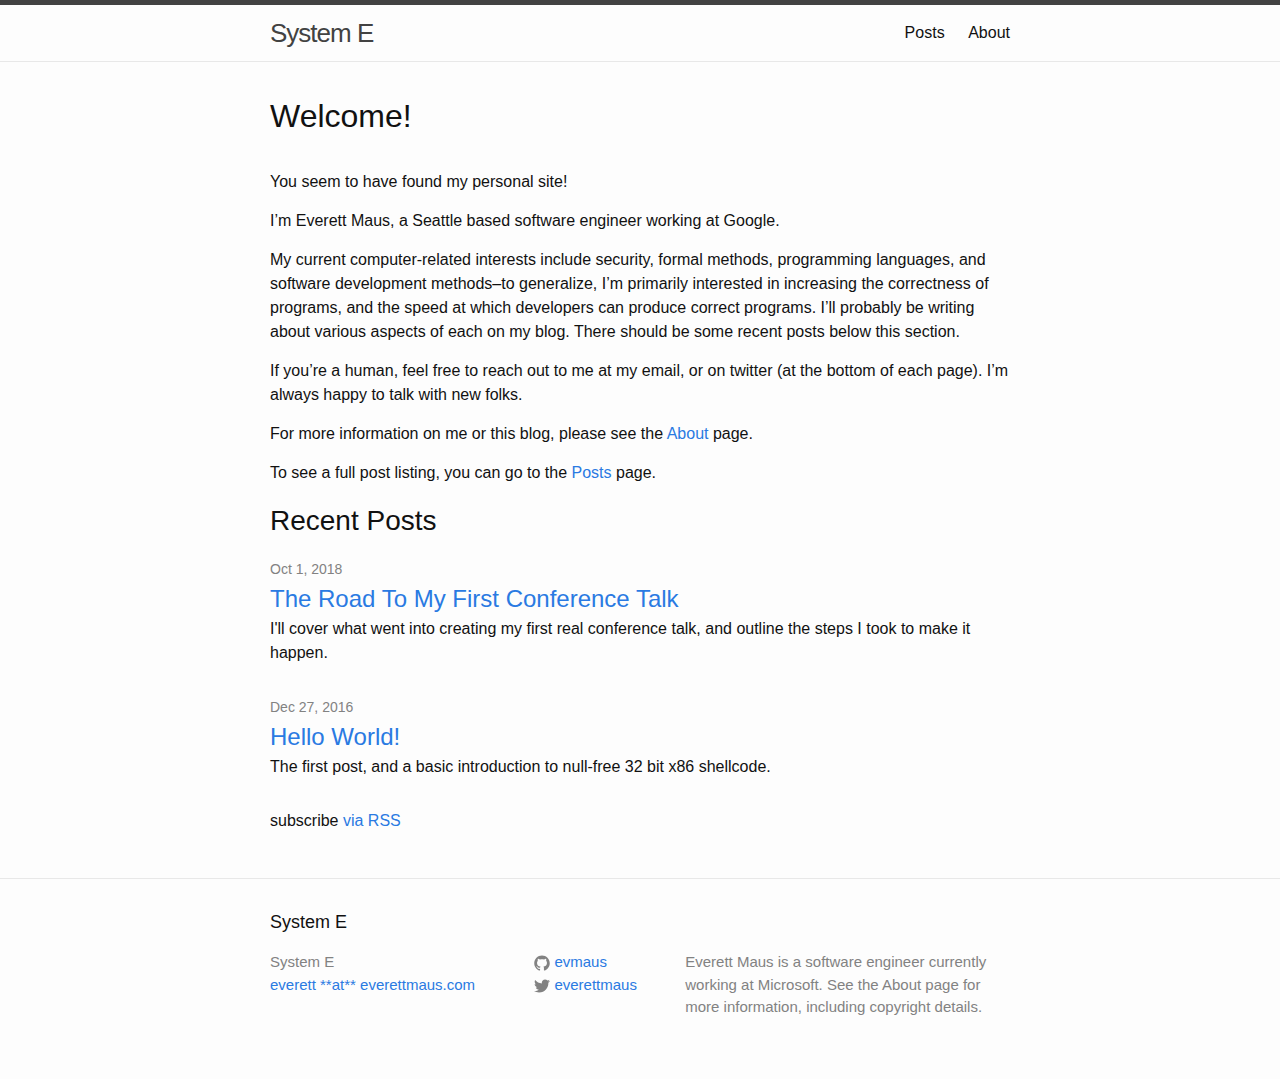
<file: index.html>
<!DOCTYPE html>
<html lang="en">

  <head>
  <meta charset="utf-8">
  <meta http-equiv="X-UA-Compatible" content="IE=edge">
  <meta name="viewport" content="width=device-width, initial-scale=1">

  <title>System E</title>
  <meta name="description" content="Everett Maus is a software engineer currently working at Microsoft. See the About page for more information, including copyright details.">

  <link rel="stylesheet" href="/assets/main.css">
  <link rel="canonical" href="/">
  <link rel="alternate" type="application/rss+xml" title="System E" href="/feed.xml">
  
  
</head>


  <body>

    <header class="site-header" role="banner">

  <div class="wrapper">

    <a class="site-title" href="/">System E</a>

    <nav class="site-nav">
      <span class="menu-icon">
        <svg viewBox="0 0 18 15" width="18px" height="15px">
          <path fill="#424242" d="M18,1.484c0,0.82-0.665,1.484-1.484,1.484H1.484C0.665,2.969,0,2.304,0,1.484l0,0C0,0.665,0.665,0,1.484,0 h15.031C17.335,0,18,0.665,18,1.484L18,1.484z"/>
          <path fill="#424242" d="M18,7.516C18,8.335,17.335,9,16.516,9H1.484C0.665,9,0,8.335,0,7.516l0,0c0-0.82,0.665-1.484,1.484-1.484 h15.031C17.335,6.031,18,6.696,18,7.516L18,7.516z"/>
          <path fill="#424242" d="M18,13.516C18,14.335,17.335,15,16.516,15H1.484C0.665,15,0,14.335,0,13.516l0,0 c0-0.82,0.665-1.484,1.484-1.484h15.031C17.335,12.031,18,12.696,18,13.516L18,13.516z"/>
        </svg>
      </span>

      <div class="trigger">
          <a class="page-link" href="/blog/">Posts</a>
          <a class="page-link" href="/about/">About</a>
      </div>
    </nav>

  </div>

</header>


    <main class="page-content" aria-label="Content">
      <div class="wrapper">
        <div class="home">

  <h1 class="post-header">Welcome!</h1>
  <p>You seem to have found my personal site!</p>

<p>I’m Everett Maus, a Seattle based software engineer working at Google.</p>

<p>My current computer-related interests include security, formal methods, programming languages, and software development methods–to generalize, I’m primarily interested in increasing the correctness of programs, and the speed at which developers can produce correct programs.  I’ll probably be writing about various aspects of each on my blog.  There should be some recent posts below this section.</p>

<p>If you’re a human, feel free to reach out to me at my email, or on twitter (at the bottom of each page).  I’m always happy to talk with new folks.</p>

<p>For more information on me or this blog, please see the <a href="/about/">About</a> page.</p>

<p>To see a full post listing, you can go to the <a href="/blog/">Posts</a> page.</p>



  <h2 class="page-heading">Recent Posts</h1>  

  <ul class="post-list">
    
      <li>
        <span class="post-meta">Oct 1, 2018</span>
        <a class="post-link" href="/blog/posts/2018/10/01/first-conference-talk-process.html">The Road To My First Conference Talk</a>
        I'll cover what went into creating my first real conference talk, and outline the steps I took to make it happen.  
      </li>
    
      <li>
        <span class="post-meta">Dec 27, 2016</span>
        <a class="post-link" href="/blog/posts/2016/12/27/hello-world.html">Hello World!</a>
        The first post, and a basic introduction to null-free 32 bit x86 shellcode.  
      </li>
    
  </ul>

  <p class="rss-subscribe">subscribe <a href="/feed.xml">via RSS</a></p>

</div>
      </div>
    </main>

    <footer class="site-footer">

  <div class="wrapper">

    <h2 class="footer-heading">System E</h2>

    <div class="footer-col-wrapper">
      <div class="footer-col footer-col-1">
        <ul class="contact-list">
          <li>
            
              System E
            
            </li>
            
            <li><a href="mailto:everett **at** everettmaus.com">everett **at** everettmaus.com</a></li>
            
        </ul>
      </div>

      <div class="footer-col footer-col-2">
        <ul class="social-media-list">
          
          <li>
            <a href="https://github.com/evmaus"><span class="icon icon--github"><svg viewBox="0 0 16 16" width="16px" height="16px"><path fill="#828282" d="M7.999,0.431c-4.285,0-7.76,3.474-7.76,7.761 c0,3.428,2.223,6.337,5.307,7.363c0.388,0.071,0.53-0.168,0.53-0.374c0-0.184-0.007-0.672-0.01-1.32 c-2.159,0.469-2.614-1.04-2.614-1.04c-0.353-0.896-0.862-1.135-0.862-1.135c-0.705-0.481,0.053-0.472,0.053-0.472 c0.779,0.055,1.189,0.8,1.189,0.8c0.692,1.186,1.816,0.843,2.258,0.645c0.071-0.502,0.271-0.843,0.493-1.037 C4.86,11.425,3.049,10.76,3.049,7.786c0-0.847,0.302-1.54,0.799-2.082C3.768,5.507,3.501,4.718,3.924,3.65 c0,0,0.652-0.209,2.134,0.796C6.677,4.273,7.34,4.187,8,4.184c0.659,0.003,1.323,0.089,1.943,0.261 c1.482-1.004,2.132-0.796,2.132-0.796c0.423,1.068,0.157,1.857,0.077,2.054c0.497,0.542,0.798,1.235,0.798,2.082 c0,2.981-1.814,3.637-3.543,3.829c0.279,0.24,0.527,0.713,0.527,1.437c0,1.037-0.01,1.874-0.01,2.129 c0,0.208,0.14,0.449,0.534,0.373c3.081-1.028,5.302-3.935,5.302-7.362C15.76,3.906,12.285,0.431,7.999,0.431z"/></svg>
</span><span class="username">evmaus</span></a>

          </li>
          

          
          <li>
            <a href="https://twitter.com/everettmaus"><span class="icon icon--twitter"><svg viewBox="0 0 16 16" width="16px" height="16px"><path fill="#828282" d="M15.969,3.058c-0.586,0.26-1.217,0.436-1.878,0.515c0.675-0.405,1.194-1.045,1.438-1.809c-0.632,0.375-1.332,0.647-2.076,0.793c-0.596-0.636-1.446-1.033-2.387-1.033c-1.806,0-3.27,1.464-3.27,3.27 c0,0.256,0.029,0.506,0.085,0.745C5.163,5.404,2.753,4.102,1.14,2.124C0.859,2.607,0.698,3.168,0.698,3.767 c0,1.134,0.577,2.135,1.455,2.722C1.616,6.472,1.112,6.325,0.671,6.08c0,0.014,0,0.027,0,0.041c0,1.584,1.127,2.906,2.623,3.206 C3.02,9.402,2.731,9.442,2.433,9.442c-0.211,0-0.416-0.021-0.615-0.059c0.416,1.299,1.624,2.245,3.055,2.271 c-1.119,0.877-2.529,1.4-4.061,1.4c-0.264,0-0.524-0.015-0.78-0.046c1.447,0.928,3.166,1.469,5.013,1.469 c6.015,0,9.304-4.983,9.304-9.304c0-0.142-0.003-0.283-0.009-0.423C14.976,4.29,15.531,3.714,15.969,3.058z"/></svg>
</span><span class="username">everettmaus</span></a>

          </li>
          
        </ul>
      </div>

      <div class="footer-col footer-col-3">
        <p>Everett Maus is a software engineer currently working at Microsoft. See the About page for more information, including copyright details.
</p>
      </div>
    </div>

  </div>

</footer>


  </body>

</html>
</file>
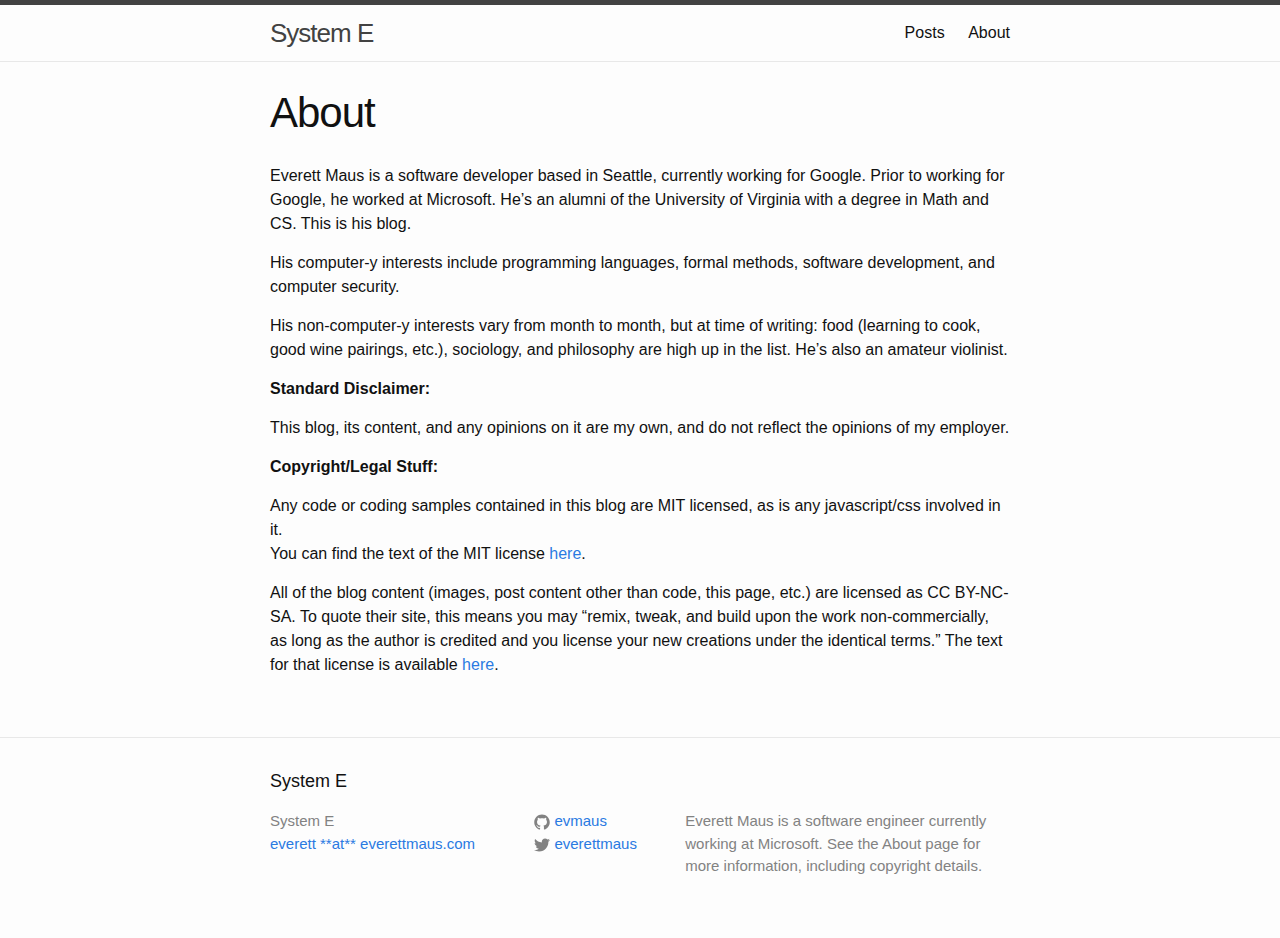
<file: about/index.html>
<!DOCTYPE html>
<html lang="en">

  <head>
  <meta charset="utf-8">
  <meta http-equiv="X-UA-Compatible" content="IE=edge">
  <meta name="viewport" content="width=device-width, initial-scale=1">

  <title>About</title>
  <meta name="description" content="Everett Maus is a software engineer currently working at Microsoft. See the About page for more information, including copyright details.">

  <link rel="stylesheet" href="/assets/main.css">
  <link rel="canonical" href="/about/">
  <link rel="alternate" type="application/rss+xml" title="System E" href="/feed.xml">
  
  
</head>


  <body>

    <header class="site-header" role="banner">

  <div class="wrapper">

    <a class="site-title" href="/">System E</a>

    <nav class="site-nav">
      <span class="menu-icon">
        <svg viewBox="0 0 18 15" width="18px" height="15px">
          <path fill="#424242" d="M18,1.484c0,0.82-0.665,1.484-1.484,1.484H1.484C0.665,2.969,0,2.304,0,1.484l0,0C0,0.665,0.665,0,1.484,0 h15.031C17.335,0,18,0.665,18,1.484L18,1.484z"/>
          <path fill="#424242" d="M18,7.516C18,8.335,17.335,9,16.516,9H1.484C0.665,9,0,8.335,0,7.516l0,0c0-0.82,0.665-1.484,1.484-1.484 h15.031C17.335,6.031,18,6.696,18,7.516L18,7.516z"/>
          <path fill="#424242" d="M18,13.516C18,14.335,17.335,15,16.516,15H1.484C0.665,15,0,14.335,0,13.516l0,0 c0-0.82,0.665-1.484,1.484-1.484h15.031C17.335,12.031,18,12.696,18,13.516L18,13.516z"/>
        </svg>
      </span>

      <div class="trigger">
          <a class="page-link" href="/blog/">Posts</a>
          <a class="page-link" href="/about/">About</a>
      </div>
    </nav>

  </div>

</header>


    <main class="page-content" aria-label="Content">
      <div class="wrapper">
        <article class="post">

  <header class="post-header">
    <h1 class="post-title">About</h1>
  </header>

  <div class="post-content">
    <p>Everett Maus is a software developer based in Seattle, currently working for Google.  Prior
to working for Google, he worked at Microsoft.  He’s an alumni of the University
of Virginia with a degree in Math and CS.  This is his blog.</p>

<p>His computer-y interests include programming languages, formal methods, software development, 
and computer security.</p>

<p>His non-computer-y interests vary from month to month, but at time of writing:  food (learning to cook, good wine pairings, etc.),
sociology, and philosophy are high up in the list.  He’s also an amateur violinist.</p>

<p><strong>Standard Disclaimer:</strong></p>

<p>This blog, its content, and any opinions on it are my own, and do not reflect the 
opinions of my employer.</p>

<p><strong>Copyright/Legal Stuff:</strong></p>

<p>Any code or coding samples contained in this blog are MIT licensed, as is any javascript/css involved in it.<br />
You can find the text of the MIT license <a href="MIT-License.txt">here</a>.</p>

<p>All of the blog content (images, post content other than code, this page, etc.) are licensed as CC BY-NC-SA.
To quote their site, this means you may “remix, tweak, and build upon the work non-commercially, as long as the 
author is credited and you license your new creations under the identical terms.”  The text for that license
is available <a href="Content-License.txt">here</a>.</p>


  </div>

</article>

      </div>
    </main>

    <footer class="site-footer">

  <div class="wrapper">

    <h2 class="footer-heading">System E</h2>

    <div class="footer-col-wrapper">
      <div class="footer-col footer-col-1">
        <ul class="contact-list">
          <li>
            
              System E
            
            </li>
            
            <li><a href="mailto:everett **at** everettmaus.com">everett **at** everettmaus.com</a></li>
            
        </ul>
      </div>

      <div class="footer-col footer-col-2">
        <ul class="social-media-list">
          
          <li>
            <a href="https://github.com/evmaus"><span class="icon icon--github"><svg viewBox="0 0 16 16" width="16px" height="16px"><path fill="#828282" d="M7.999,0.431c-4.285,0-7.76,3.474-7.76,7.761 c0,3.428,2.223,6.337,5.307,7.363c0.388,0.071,0.53-0.168,0.53-0.374c0-0.184-0.007-0.672-0.01-1.32 c-2.159,0.469-2.614-1.04-2.614-1.04c-0.353-0.896-0.862-1.135-0.862-1.135c-0.705-0.481,0.053-0.472,0.053-0.472 c0.779,0.055,1.189,0.8,1.189,0.8c0.692,1.186,1.816,0.843,2.258,0.645c0.071-0.502,0.271-0.843,0.493-1.037 C4.86,11.425,3.049,10.76,3.049,7.786c0-0.847,0.302-1.54,0.799-2.082C3.768,5.507,3.501,4.718,3.924,3.65 c0,0,0.652-0.209,2.134,0.796C6.677,4.273,7.34,4.187,8,4.184c0.659,0.003,1.323,0.089,1.943,0.261 c1.482-1.004,2.132-0.796,2.132-0.796c0.423,1.068,0.157,1.857,0.077,2.054c0.497,0.542,0.798,1.235,0.798,2.082 c0,2.981-1.814,3.637-3.543,3.829c0.279,0.24,0.527,0.713,0.527,1.437c0,1.037-0.01,1.874-0.01,2.129 c0,0.208,0.14,0.449,0.534,0.373c3.081-1.028,5.302-3.935,5.302-7.362C15.76,3.906,12.285,0.431,7.999,0.431z"/></svg>
</span><span class="username">evmaus</span></a>

          </li>
          

          
          <li>
            <a href="https://twitter.com/everettmaus"><span class="icon icon--twitter"><svg viewBox="0 0 16 16" width="16px" height="16px"><path fill="#828282" d="M15.969,3.058c-0.586,0.26-1.217,0.436-1.878,0.515c0.675-0.405,1.194-1.045,1.438-1.809c-0.632,0.375-1.332,0.647-2.076,0.793c-0.596-0.636-1.446-1.033-2.387-1.033c-1.806,0-3.27,1.464-3.27,3.27 c0,0.256,0.029,0.506,0.085,0.745C5.163,5.404,2.753,4.102,1.14,2.124C0.859,2.607,0.698,3.168,0.698,3.767 c0,1.134,0.577,2.135,1.455,2.722C1.616,6.472,1.112,6.325,0.671,6.08c0,0.014,0,0.027,0,0.041c0,1.584,1.127,2.906,2.623,3.206 C3.02,9.402,2.731,9.442,2.433,9.442c-0.211,0-0.416-0.021-0.615-0.059c0.416,1.299,1.624,2.245,3.055,2.271 c-1.119,0.877-2.529,1.4-4.061,1.4c-0.264,0-0.524-0.015-0.78-0.046c1.447,0.928,3.166,1.469,5.013,1.469 c6.015,0,9.304-4.983,9.304-9.304c0-0.142-0.003-0.283-0.009-0.423C14.976,4.29,15.531,3.714,15.969,3.058z"/></svg>
</span><span class="username">everettmaus</span></a>

          </li>
          
        </ul>
      </div>

      <div class="footer-col footer-col-3">
        <p>Everett Maus is a software engineer currently working at Microsoft. See the About page for more information, including copyright details.
</p>
      </div>
    </div>

  </div>

</footer>


  </body>

</html>
</file>
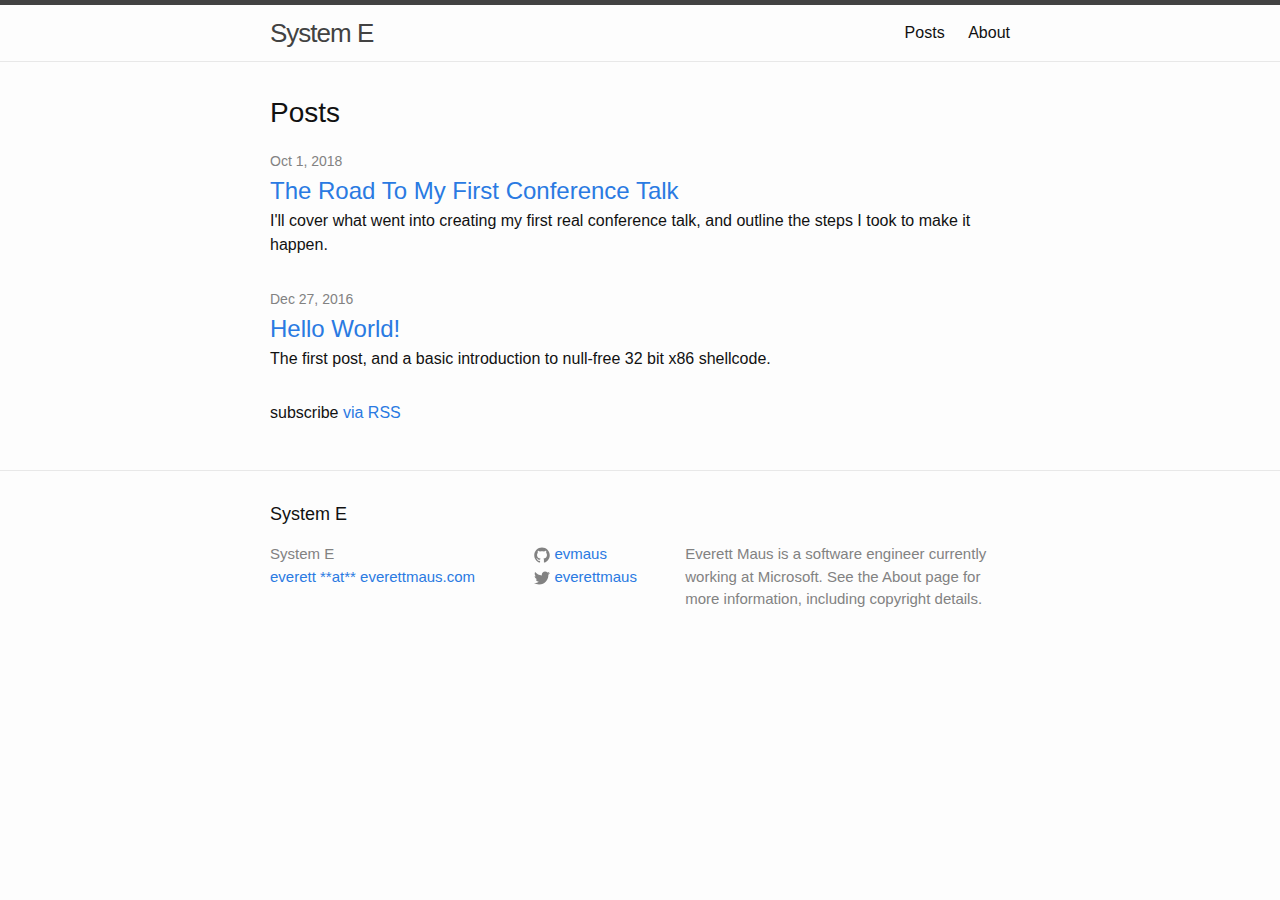
<file: blog/index.html>
<!DOCTYPE html>
<html lang="en">

  <head>
  <meta charset="utf-8">
  <meta http-equiv="X-UA-Compatible" content="IE=edge">
  <meta name="viewport" content="width=device-width, initial-scale=1">

  <title>Posts</title>
  <meta name="description" content="Everett Maus is a software engineer currently working at Microsoft. See the About page for more information, including copyright details.">

  <link rel="stylesheet" href="/assets/main.css">
  <link rel="canonical" href="/blog/">
  <link rel="alternate" type="application/rss+xml" title="System E" href="/feed.xml">
  
  
</head>


  <body>

    <header class="site-header" role="banner">

  <div class="wrapper">

    <a class="site-title" href="/">System E</a>

    <nav class="site-nav">
      <span class="menu-icon">
        <svg viewBox="0 0 18 15" width="18px" height="15px">
          <path fill="#424242" d="M18,1.484c0,0.82-0.665,1.484-1.484,1.484H1.484C0.665,2.969,0,2.304,0,1.484l0,0C0,0.665,0.665,0,1.484,0 h15.031C17.335,0,18,0.665,18,1.484L18,1.484z"/>
          <path fill="#424242" d="M18,7.516C18,8.335,17.335,9,16.516,9H1.484C0.665,9,0,8.335,0,7.516l0,0c0-0.82,0.665-1.484,1.484-1.484 h15.031C17.335,6.031,18,6.696,18,7.516L18,7.516z"/>
          <path fill="#424242" d="M18,13.516C18,14.335,17.335,15,16.516,15H1.484C0.665,15,0,14.335,0,13.516l0,0 c0-0.82,0.665-1.484,1.484-1.484h15.031C17.335,12.031,18,12.696,18,13.516L18,13.516z"/>
        </svg>
      </span>

      <div class="trigger">
          <a class="page-link" href="/blog/">Posts</a>
          <a class="page-link" href="/about/">About</a>
      </div>
    </nav>

  </div>

</header>


    <main class="page-content" aria-label="Content">
      <div class="wrapper">
        <div class="home">

  <h1 class="page-heading">Posts</h1>
  
  


  <ul class="post-list">
    
      <li>
        <span class="post-meta">Oct 1, 2018</span>
        <a class="post-link" href="/blog/posts/2018/10/01/first-conference-talk-process.html">The Road To My First Conference Talk</a>
        I'll cover what went into creating my first real conference talk, and outline the steps I took to make it happen.  
      </li>
    
      <li>
        <span class="post-meta">Dec 27, 2016</span>
        <a class="post-link" href="/blog/posts/2016/12/27/hello-world.html">Hello World!</a>
        The first post, and a basic introduction to null-free 32 bit x86 shellcode.  
      </li>
    
  </ul>

  <p class="rss-subscribe">subscribe <a href="/feed.xml">via RSS</a></p>

</div>

      </div>
    </main>

    <footer class="site-footer">

  <div class="wrapper">

    <h2 class="footer-heading">System E</h2>

    <div class="footer-col-wrapper">
      <div class="footer-col footer-col-1">
        <ul class="contact-list">
          <li>
            
              System E
            
            </li>
            
            <li><a href="mailto:everett **at** everettmaus.com">everett **at** everettmaus.com</a></li>
            
        </ul>
      </div>

      <div class="footer-col footer-col-2">
        <ul class="social-media-list">
          
          <li>
            <a href="https://github.com/evmaus"><span class="icon icon--github"><svg viewBox="0 0 16 16" width="16px" height="16px"><path fill="#828282" d="M7.999,0.431c-4.285,0-7.76,3.474-7.76,7.761 c0,3.428,2.223,6.337,5.307,7.363c0.388,0.071,0.53-0.168,0.53-0.374c0-0.184-0.007-0.672-0.01-1.32 c-2.159,0.469-2.614-1.04-2.614-1.04c-0.353-0.896-0.862-1.135-0.862-1.135c-0.705-0.481,0.053-0.472,0.053-0.472 c0.779,0.055,1.189,0.8,1.189,0.8c0.692,1.186,1.816,0.843,2.258,0.645c0.071-0.502,0.271-0.843,0.493-1.037 C4.86,11.425,3.049,10.76,3.049,7.786c0-0.847,0.302-1.54,0.799-2.082C3.768,5.507,3.501,4.718,3.924,3.65 c0,0,0.652-0.209,2.134,0.796C6.677,4.273,7.34,4.187,8,4.184c0.659,0.003,1.323,0.089,1.943,0.261 c1.482-1.004,2.132-0.796,2.132-0.796c0.423,1.068,0.157,1.857,0.077,2.054c0.497,0.542,0.798,1.235,0.798,2.082 c0,2.981-1.814,3.637-3.543,3.829c0.279,0.24,0.527,0.713,0.527,1.437c0,1.037-0.01,1.874-0.01,2.129 c0,0.208,0.14,0.449,0.534,0.373c3.081-1.028,5.302-3.935,5.302-7.362C15.76,3.906,12.285,0.431,7.999,0.431z"/></svg>
</span><span class="username">evmaus</span></a>

          </li>
          

          
          <li>
            <a href="https://twitter.com/everettmaus"><span class="icon icon--twitter"><svg viewBox="0 0 16 16" width="16px" height="16px"><path fill="#828282" d="M15.969,3.058c-0.586,0.26-1.217,0.436-1.878,0.515c0.675-0.405,1.194-1.045,1.438-1.809c-0.632,0.375-1.332,0.647-2.076,0.793c-0.596-0.636-1.446-1.033-2.387-1.033c-1.806,0-3.27,1.464-3.27,3.27 c0,0.256,0.029,0.506,0.085,0.745C5.163,5.404,2.753,4.102,1.14,2.124C0.859,2.607,0.698,3.168,0.698,3.767 c0,1.134,0.577,2.135,1.455,2.722C1.616,6.472,1.112,6.325,0.671,6.08c0,0.014,0,0.027,0,0.041c0,1.584,1.127,2.906,2.623,3.206 C3.02,9.402,2.731,9.442,2.433,9.442c-0.211,0-0.416-0.021-0.615-0.059c0.416,1.299,1.624,2.245,3.055,2.271 c-1.119,0.877-2.529,1.4-4.061,1.4c-0.264,0-0.524-0.015-0.78-0.046c1.447,0.928,3.166,1.469,5.013,1.469 c6.015,0,9.304-4.983,9.304-9.304c0-0.142-0.003-0.283-0.009-0.423C14.976,4.29,15.531,3.714,15.969,3.058z"/></svg>
</span><span class="username">everettmaus</span></a>

          </li>
          
        </ul>
      </div>

      <div class="footer-col footer-col-3">
        <p>Everett Maus is a software engineer currently working at Microsoft. See the About page for more information, including copyright details.
</p>
      </div>
    </div>

  </div>

</footer>


  </body>

</html>
</file>
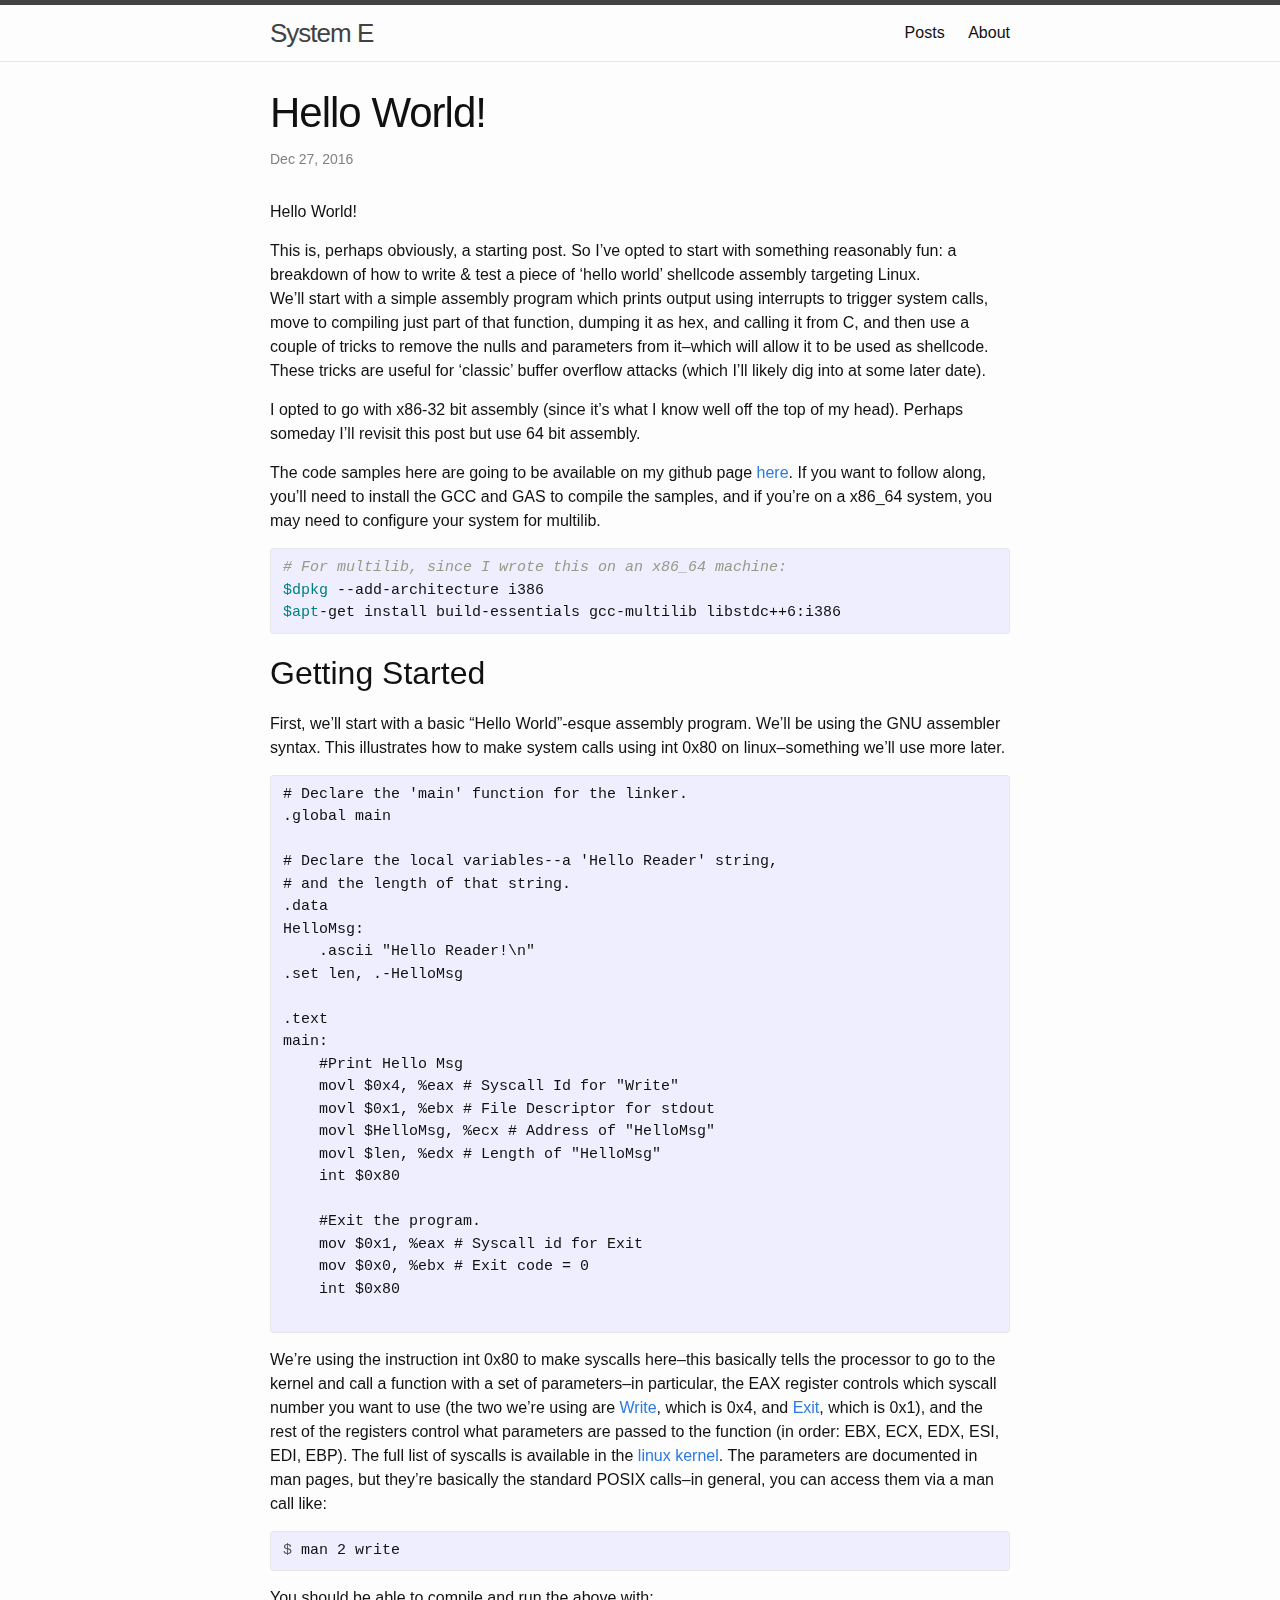
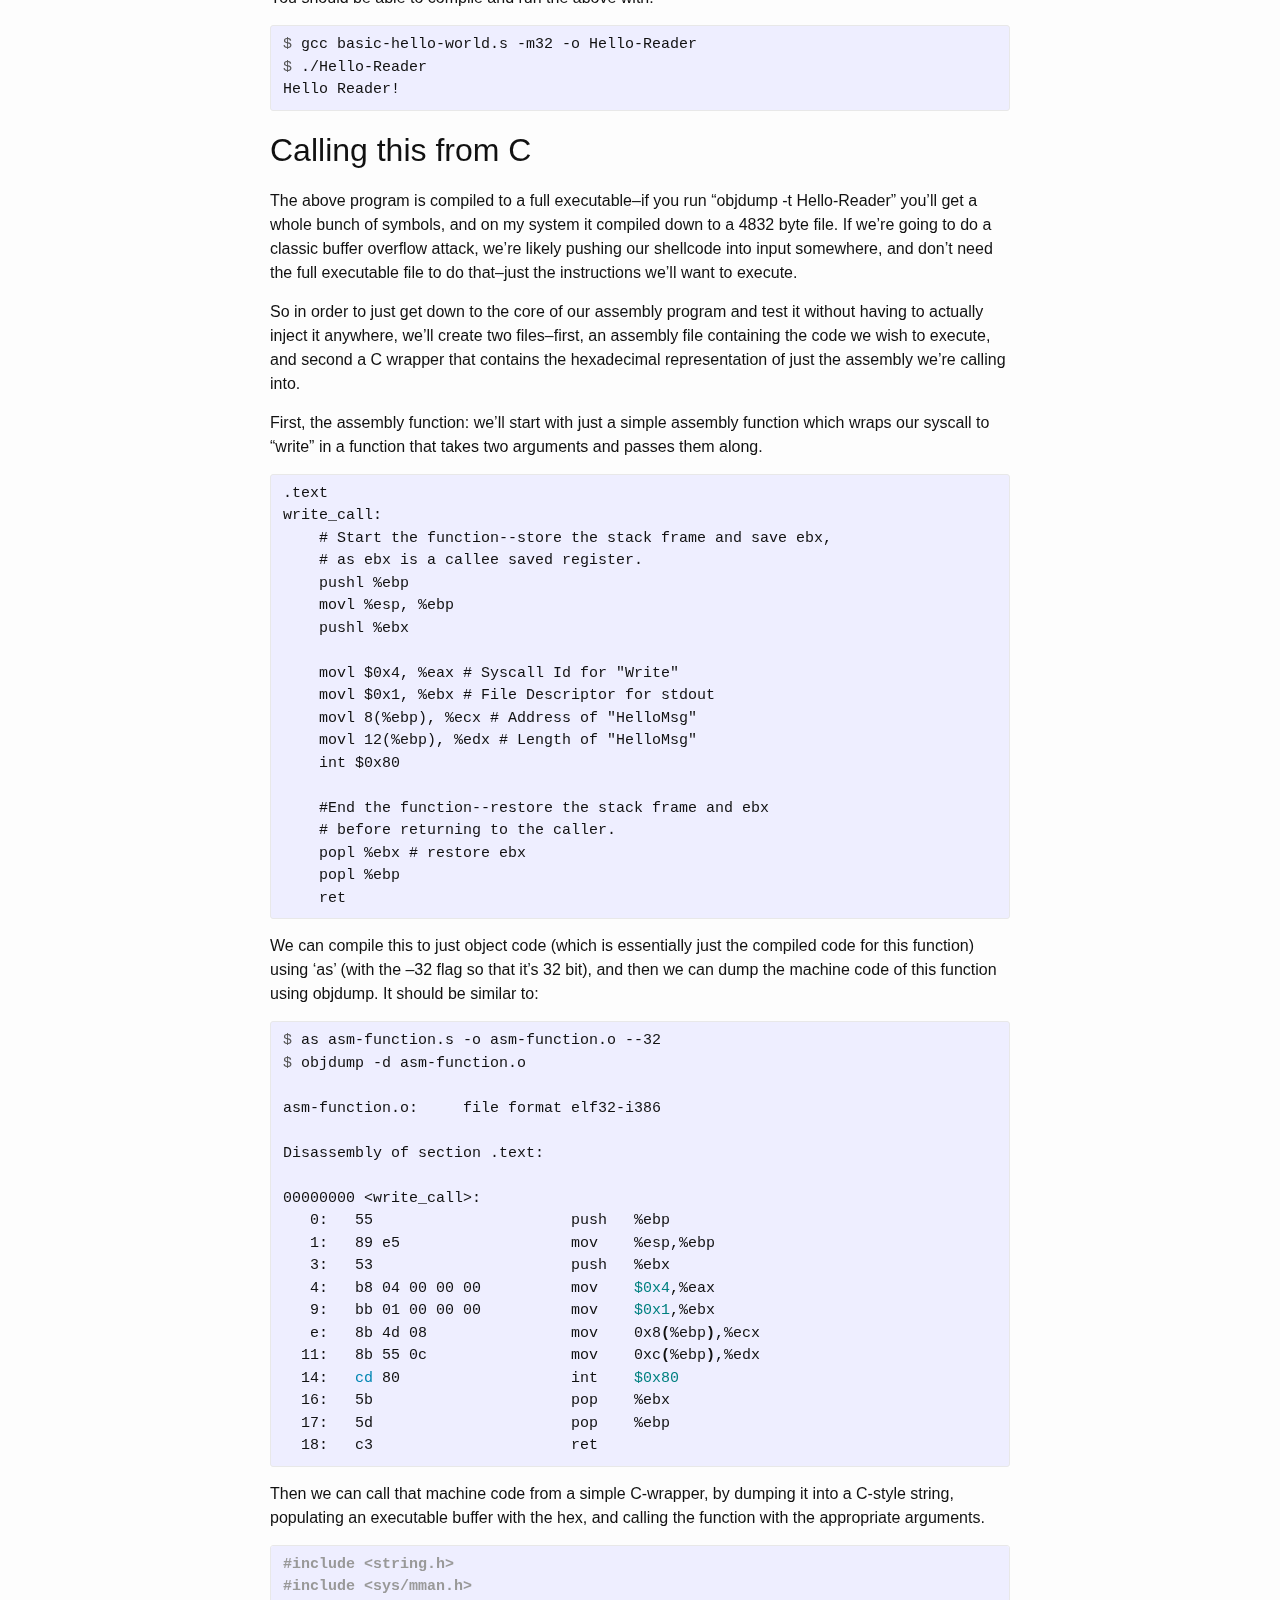
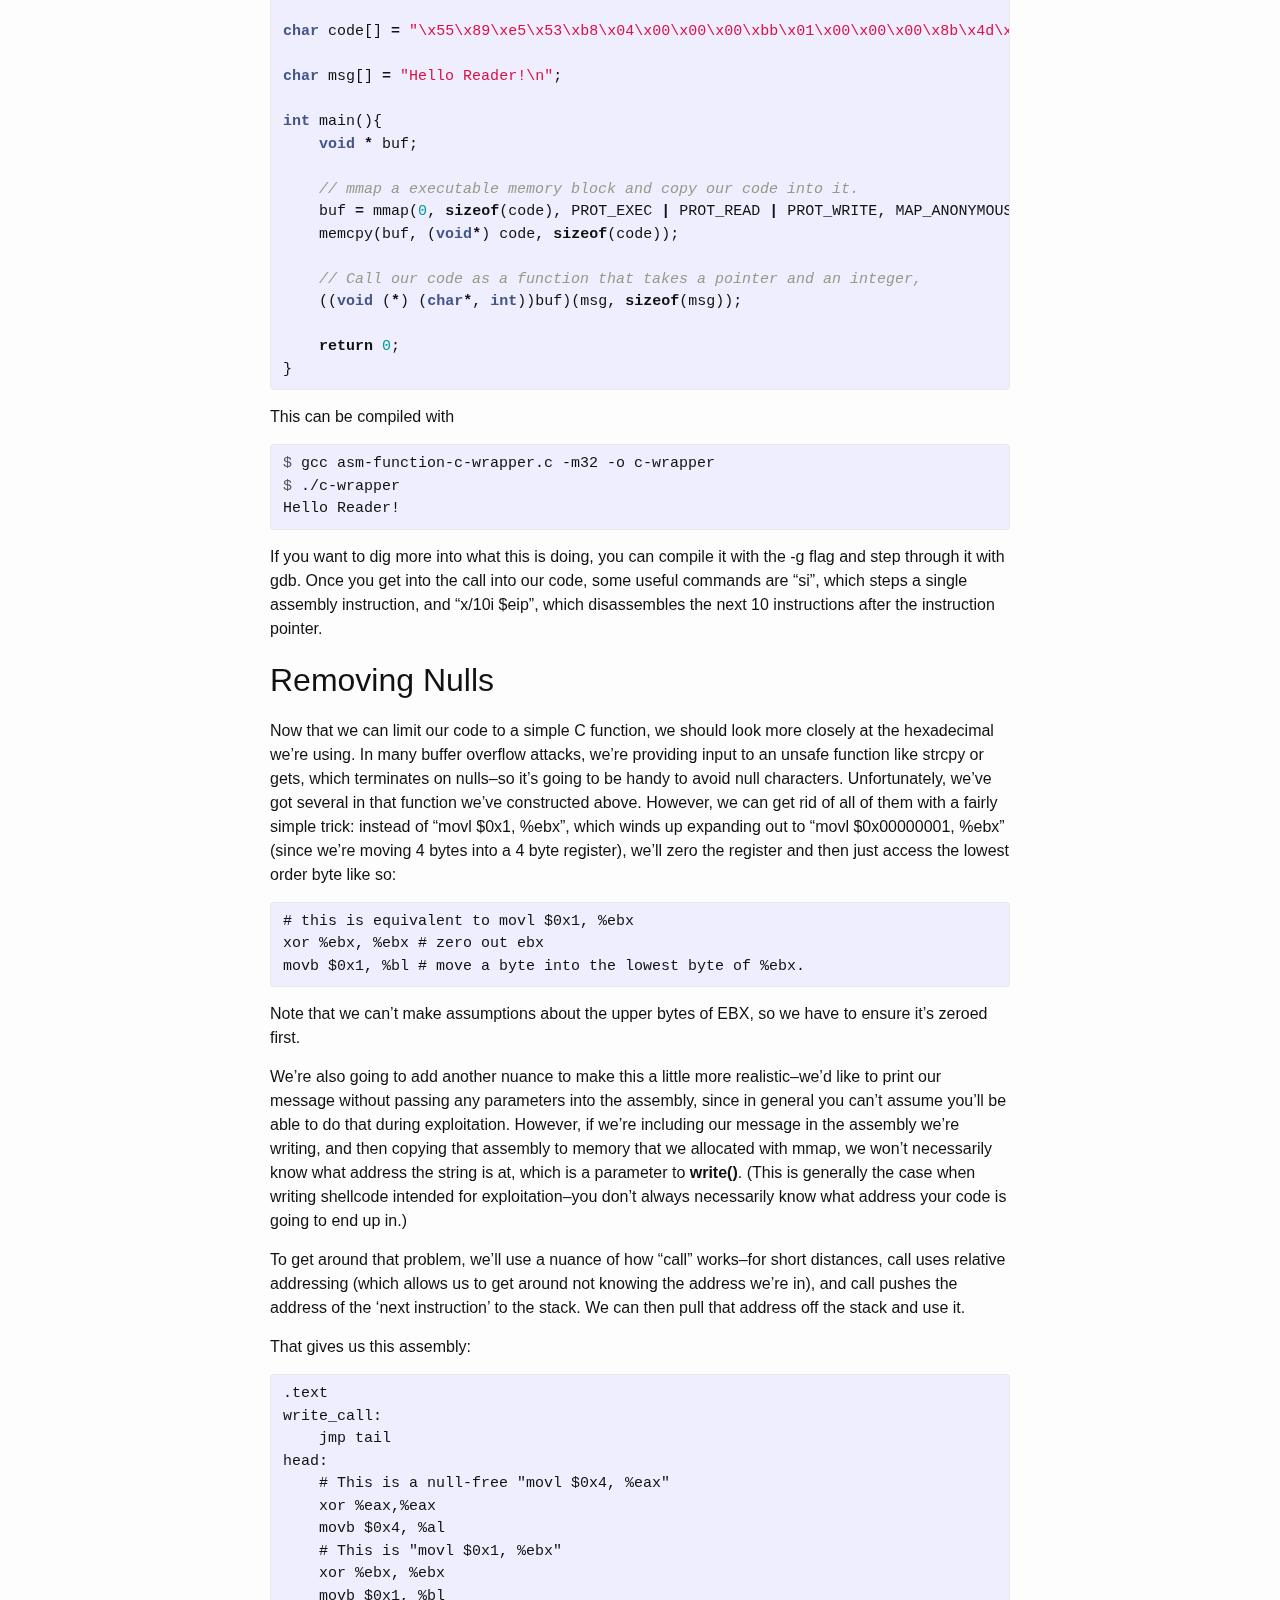
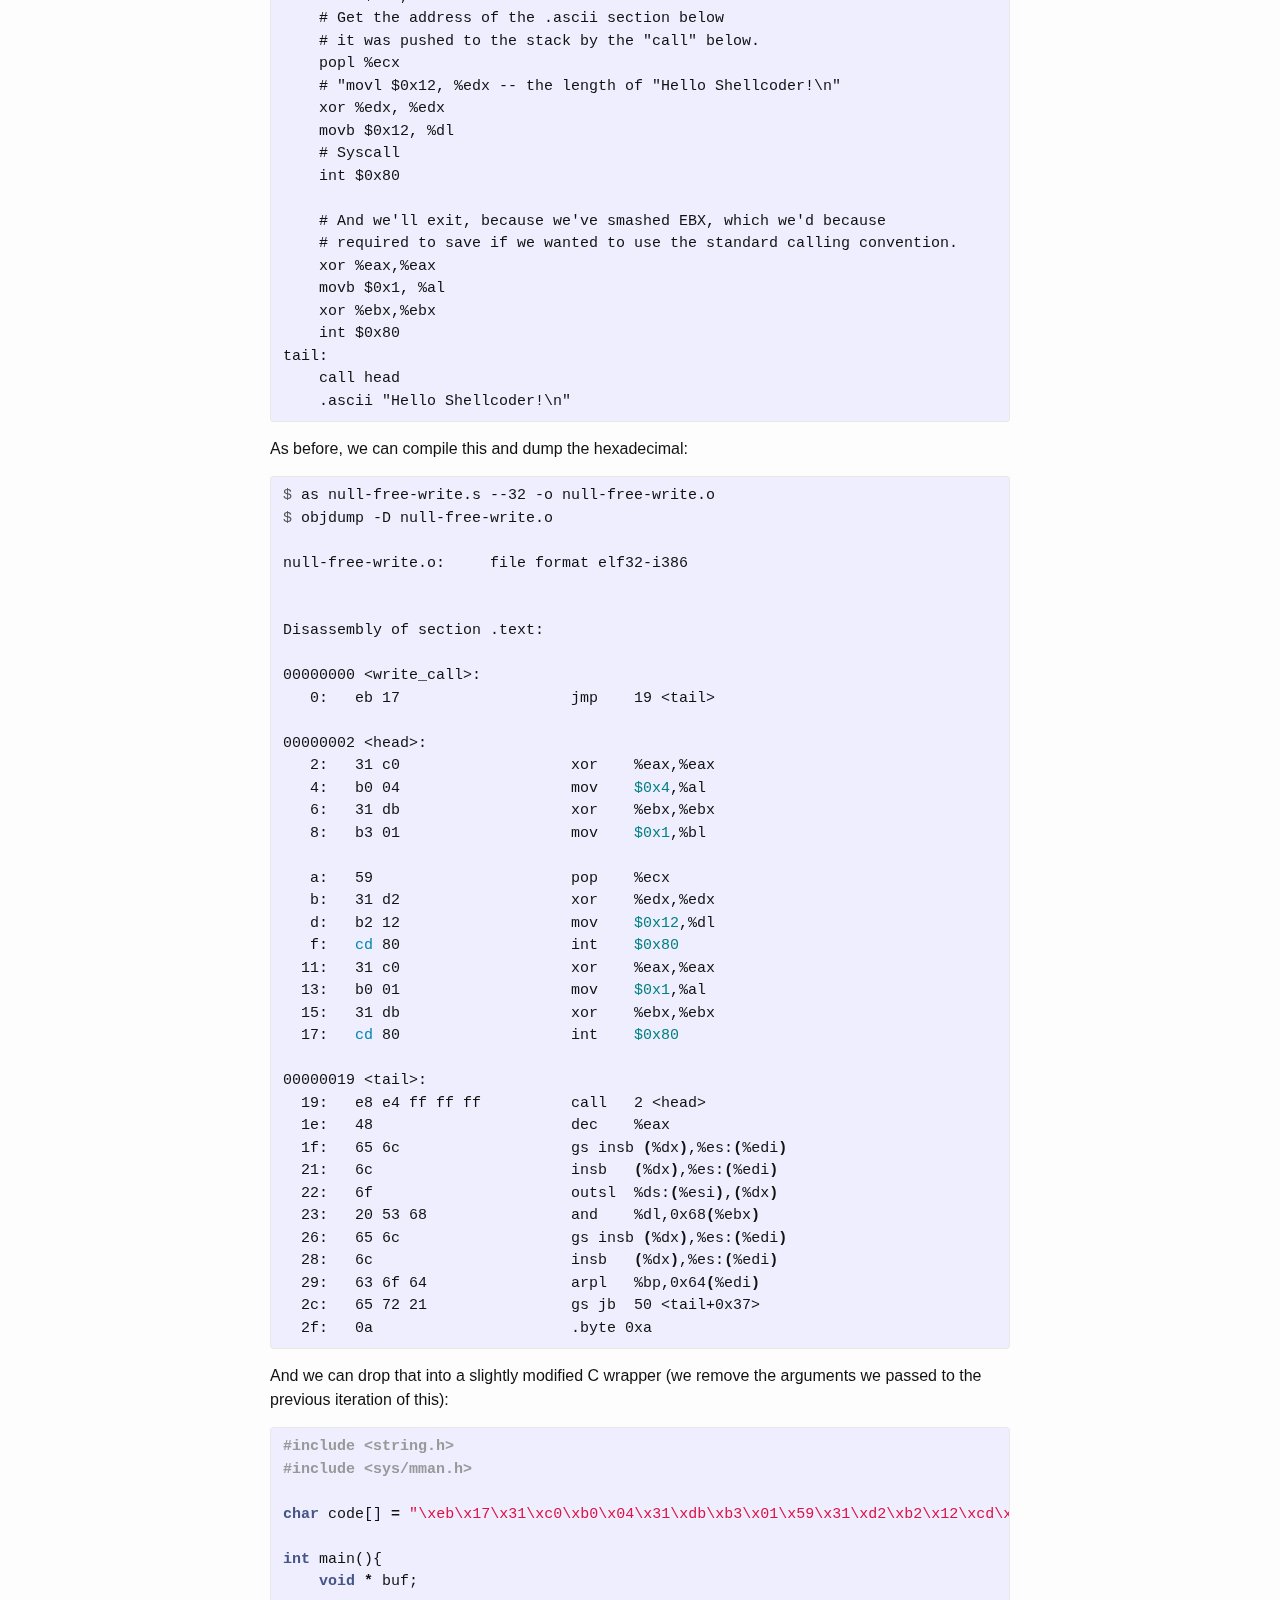
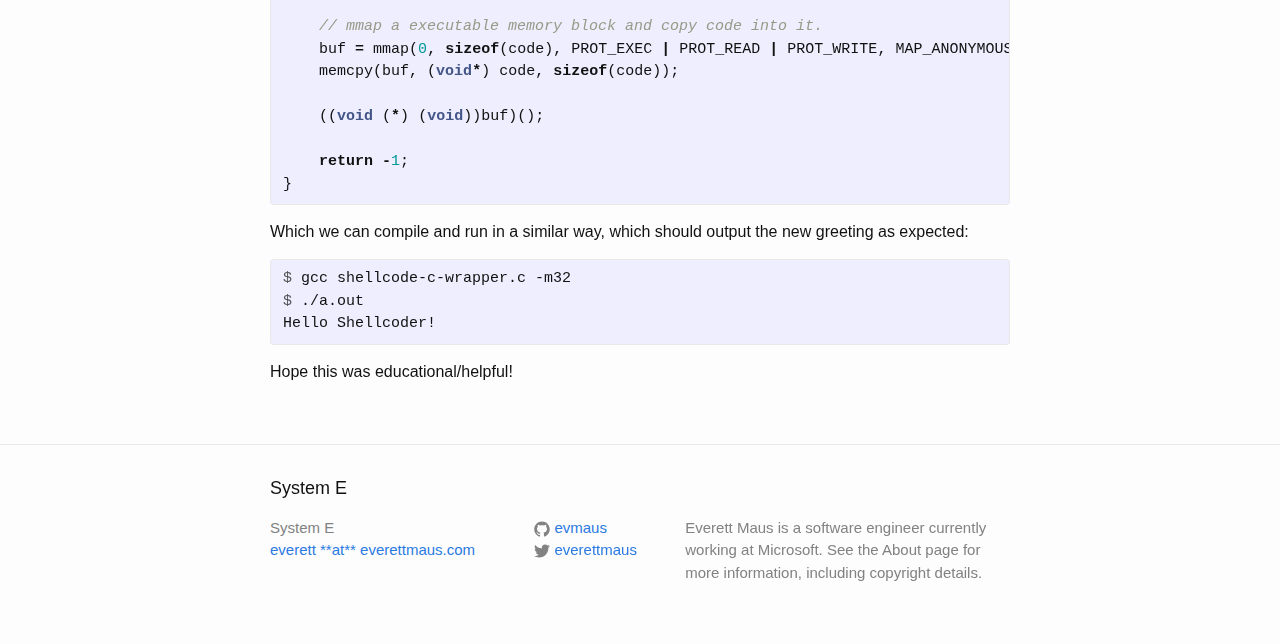
<file: blog/posts/2016/12/27/hello-world.html>
<!DOCTYPE html>
<html lang="en">

  <head>
  <meta charset="utf-8">
  <meta http-equiv="X-UA-Compatible" content="IE=edge">
  <meta name="viewport" content="width=device-width, initial-scale=1">

  <title>Hello World!</title>
  <meta name="description" content="Hello World!">

  <link rel="stylesheet" href="/assets/main.css">
  <link rel="canonical" href="/blog/posts/2016/12/27/hello-world.html">
  <link rel="alternate" type="application/rss+xml" title="System E" href="/feed.xml">
  
  
</head>


  <body>

    <header class="site-header" role="banner">

  <div class="wrapper">

    <a class="site-title" href="/">System E</a>

    <nav class="site-nav">
      <span class="menu-icon">
        <svg viewBox="0 0 18 15" width="18px" height="15px">
          <path fill="#424242" d="M18,1.484c0,0.82-0.665,1.484-1.484,1.484H1.484C0.665,2.969,0,2.304,0,1.484l0,0C0,0.665,0.665,0,1.484,0 h15.031C17.335,0,18,0.665,18,1.484L18,1.484z"/>
          <path fill="#424242" d="M18,7.516C18,8.335,17.335,9,16.516,9H1.484C0.665,9,0,8.335,0,7.516l0,0c0-0.82,0.665-1.484,1.484-1.484 h15.031C17.335,6.031,18,6.696,18,7.516L18,7.516z"/>
          <path fill="#424242" d="M18,13.516C18,14.335,17.335,15,16.516,15H1.484C0.665,15,0,14.335,0,13.516l0,0 c0-0.82,0.665-1.484,1.484-1.484h15.031C17.335,12.031,18,12.696,18,13.516L18,13.516z"/>
        </svg>
      </span>

      <div class="trigger">
          <a class="page-link" href="/blog/">Posts</a>
          <a class="page-link" href="/about/">About</a>
      </div>
    </nav>

  </div>

</header>


    <main class="page-content" aria-label="Content">
      <div class="wrapper">
        <article class="post" itemscope itemtype="http://schema.org/BlogPosting">

  <header class="post-header">
    <h1 class="post-title" itemprop="name headline">Hello World!</h1>
    <p class="post-meta"><time datetime="2016-12-27T00:00:00-08:00" itemprop="datePublished">Dec 27, 2016</time></p>
  </header>

  <div class="post-content" itemprop="articleBody">
    <p>Hello World!</p>

<p>This is, perhaps obviously, a starting post.  So I’ve opted to start with something reasonably fun:
a breakdown of how to write &amp; test a piece of ‘hello world’ shellcode assembly targeting Linux.<br />
We’ll start with a simple assembly program which prints output using interrupts to trigger system calls, 
move to compiling just part of that function, dumping it as hex, and calling it from C, and then use
a couple of tricks to remove the nulls and parameters from it–which will allow it to be used as shellcode.
These tricks are useful for ‘classic’ buffer overflow attacks (which I’ll likely dig into at some later date).</p>

<p>I opted to go with x86-32 bit assembly (since it’s what I know well off the top of my head).  Perhaps someday I’ll
revisit this post but use 64 bit assembly.</p>

<p>The code samples here are going to be available on my github page <a href="https://github.com/evmaus/evmaus.github.io-snippets">here</a>.  If you want to follow along,
you’ll need to install the GCC and GAS to compile the samples, and if you’re on a x86_64 system, you may need to configure 
your system for multilib.</p>

<figure class="highlight"><pre><code class="language-bash" data-lang="bash"><span class="c"># For multilib, since I wrote this on an x86_64 machine:</span>
<span class="nv">$dpkg</span> --add-architecture i386
<span class="nv">$apt</span>-get install build-essentials gcc-multilib libstdc++6:i386</code></pre></figure>

<h2 id="getting-started">Getting Started</h2>

<p>First, we’ll start with a basic “Hello World”-esque assembly program.  We’ll be using the GNU assembler syntax.
This illustrates how to make system calls using int 0x80 on linux–something we’ll use more later.</p>

<figure class="highlight"><pre><code class="language-assembly" data-lang="assembly"># Declare the 'main' function for the linker.
.global main

# Declare the local variables--a 'Hello Reader' string,
# and the length of that string.
.data
HelloMsg:
    .ascii "Hello Reader!\n"  
.set len, .-HelloMsg

.text
main:
    #Print Hello Msg
    movl $0x4, %eax # Syscall Id for "Write"
    movl $0x1, %ebx # File Descriptor for stdout
    movl $HelloMsg, %ecx # Address of "HelloMsg"
    movl $len, %edx # Length of "HelloMsg"
    int $0x80
    
    #Exit the program.
    mov $0x1, %eax # Syscall id for Exit
    mov $0x0, %ebx # Exit code = 0
    int $0x80
    </code></pre></figure>

<p>We’re using the instruction int 0x80 to make syscalls here–this basically tells the processor to go to the kernel
and call a function with a set of parameters–in particular, the EAX register controls which syscall number
you want to use (the two we’re using are <a href="http://man7.org/linux/man-pages/man2/write.2.html">Write</a>, which is 0x4, and <a href="http://man7.org/linux/man-pages/man2/_exit.2.html">Exit</a>, which is 0x1), and the rest of the 
registers control what parameters are passed to the function (in order:  EBX, ECX, EDX, ESI, EDI, EBP).  The
full list of syscalls is available in the <a href="https://github.com/torvalds/linux/blob/v3.13/arch/x86/syscalls/syscall_32.tbl">linux kernel</a>.  The parameters are documented in man pages,
but they’re basically the standard POSIX calls–in general, you can access them via a man call like:</p>

<figure class="highlight"><pre><code class="language-bash" data-lang="bash"><span class="gp">$ </span>man 2 write</code></pre></figure>

<p>You should be able to compile and run the above with:</p>

<figure class="highlight"><pre><code class="language-bash" data-lang="bash"><span class="gp">$ </span>gcc basic-hello-world.s -m32 -o Hello-Reader
<span class="gp">$ </span>./Hello-Reader
Hello Reader!</code></pre></figure>

<h2 id="calling-this-from-c">Calling this from C</h2>

<p>The above program is compiled to a full executable–if you run “objdump -t Hello-Reader” you’ll get a whole bunch of symbols,
and on my system it compiled down to a 4832 byte file.  If we’re going to do a classic buffer overflow attack, we’re likely 
pushing our shellcode into input somewhere, and don’t need the full executable file to do that–just the instructions we’ll
want to execute.</p>

<p>So in order to just get down to the core of our assembly program and test it without having to actually inject it anywhere,
we’ll create two files–first, an assembly file containing the code we wish to execute, and second a C wrapper that contains 
the hexadecimal representation of just the assembly we’re calling into.</p>

<p>First, the assembly function:  we’ll start with just a simple assembly function which wraps our syscall to
“write” in a function that takes two arguments and passes them along.</p>

<figure class="highlight"><pre><code class="language-assembly" data-lang="assembly">.text
write_call:
    # Start the function--store the stack frame and save ebx,
    # as ebx is a callee saved register.
    pushl %ebp
    movl %esp, %ebp
    pushl %ebx 
    
    movl $0x4, %eax # Syscall Id for "Write"
    movl $0x1, %ebx # File Descriptor for stdout
    movl 8(%ebp), %ecx # Address of "HelloMsg"
    movl 12(%ebp), %edx # Length of "HelloMsg"
    int $0x80

    #End the function--restore the stack frame and ebx
    # before returning to the caller.
    popl %ebx # restore ebx
    popl %ebp
    ret</code></pre></figure>

<p>We can compile this to just object code (which is essentially just the compiled code for this function) using ‘as’ 
(with the –32 flag so that it’s 32 bit), and then we can dump the machine code of this function using objdump.  It 
should be similar to:</p>

<figure class="highlight"><pre><code class="language-bash" data-lang="bash"><span class="gp">$ </span>as asm-function.s -o asm-function.o --32
<span class="gp">$ </span>objdump -d asm-function.o

asm-function.o:     file format elf32-i386

Disassembly of section .text:

00000000 &lt;write_call&gt;:
   0:   55                      push   %ebp
   1:   89 e5                   mov    %esp,%ebp
   3:   53                      push   %ebx
   4:   b8 04 00 00 00          mov    <span class="nv">$0x4</span>,%eax
   9:   bb 01 00 00 00          mov    <span class="nv">$0x1</span>,%ebx
   e:   8b 4d 08                mov    0x8<span class="o">(</span>%ebp<span class="o">)</span>,%ecx
  11:   8b 55 0c                mov    0xc<span class="o">(</span>%ebp<span class="o">)</span>,%edx
  14:   <span class="nb">cd </span>80                   int    <span class="nv">$0x80</span>
  16:   5b                      pop    %ebx
  17:   5d                      pop    %ebp
  18:   c3                      ret</code></pre></figure>

<p>Then we can call that machine code from a simple C-wrapper, by dumping it into a C-style string,
populating an executable buffer with the hex, and calling the function with the appropriate arguments.</p>

<figure class="highlight"><pre><code class="language-c" data-lang="c"><span class="cp">#include &lt;string.h&gt;
#include &lt;sys/mman.h&gt;
</span>
<span class="kt">char</span> <span class="n">code</span><span class="p">[]</span> <span class="o">=</span> <span class="s">"</span><span class="se">\x55\x89\xe5\x53\xb8\x04\x00\x00\x00\xbb\x01\x00\x00\x00\x8b\x4d\x08\x8b\x55\x0c\xcd\x80\x5b\x5d\xc3</span><span class="s">"</span><span class="p">;</span>

<span class="kt">char</span> <span class="n">msg</span><span class="p">[]</span> <span class="o">=</span> <span class="s">"Hello Reader!</span><span class="se">\n</span><span class="s">"</span><span class="p">;</span>

<span class="kt">int</span> <span class="n">main</span><span class="p">(){</span>
    <span class="kt">void</span> <span class="o">*</span> <span class="n">buf</span><span class="p">;</span>

    <span class="c1">// mmap a executable memory block and copy our code into it.
</span>    <span class="n">buf</span> <span class="o">=</span> <span class="n">mmap</span><span class="p">(</span><span class="mi">0</span><span class="p">,</span> <span class="k">sizeof</span><span class="p">(</span><span class="n">code</span><span class="p">),</span> <span class="n">PROT_EXEC</span> <span class="o">|</span> <span class="n">PROT_READ</span> <span class="o">|</span> <span class="n">PROT_WRITE</span><span class="p">,</span> <span class="n">MAP_ANONYMOUS</span> <span class="o">|</span> <span class="n">MAP_PRIVATE</span><span class="p">,</span> <span class="mi">0</span><span class="p">,</span> <span class="mi">0</span><span class="p">);</span>
    <span class="n">memcpy</span><span class="p">(</span><span class="n">buf</span><span class="p">,</span> <span class="p">(</span><span class="kt">void</span><span class="o">*</span><span class="p">)</span> <span class="n">code</span><span class="p">,</span> <span class="k">sizeof</span><span class="p">(</span><span class="n">code</span><span class="p">));</span>
    
    <span class="c1">// Call our code as a function that takes a pointer and an integer, 
</span>    <span class="p">((</span><span class="kt">void</span> <span class="p">(</span><span class="o">*</span><span class="p">)</span> <span class="p">(</span><span class="kt">char</span><span class="o">*</span><span class="p">,</span> <span class="kt">int</span><span class="p">))</span><span class="n">buf</span><span class="p">)(</span><span class="n">msg</span><span class="p">,</span> <span class="k">sizeof</span><span class="p">(</span><span class="n">msg</span><span class="p">));</span>

    <span class="k">return</span> <span class="mi">0</span><span class="p">;</span>
<span class="p">}</span></code></pre></figure>

<p>This can be compiled with</p>

<figure class="highlight"><pre><code class="language-bash" data-lang="bash"><span class="gp">$ </span>gcc asm-function-c-wrapper.c -m32 -o c-wrapper
<span class="gp">$ </span>./c-wrapper
Hello Reader!</code></pre></figure>

<p>If you want to dig more into what this is doing, you can compile it with the -g flag and step through it with gdb.
Once you get into the call into our code, some useful commands are “si”, which steps a single assembly instruction,
and “x/10i $eip”, which disassembles the next 10 instructions after the instruction pointer.</p>

<h2 id="removing-nulls">Removing Nulls</h2>

<p>Now that we can limit our code to a simple C function, we should look more closely at the hexadecimal we’re using.
In many buffer overflow attacks, we’re providing input to an unsafe function like strcpy or gets, which terminates
on nulls–so it’s going to be handy to avoid null characters.  Unfortunately, we’ve got several in that function we’ve
constructed above.  However, we can get rid of all of them with a fairly simple trick:  instead of “movl $0x1, %ebx”, 
which winds up expanding out to “movl $0x00000001, %ebx” (since we’re moving 4 bytes into a 4 byte register), 
we’ll zero the register and then just access the lowest order byte like so:</p>

<figure class="highlight"><pre><code class="language-assembly" data-lang="assembly"># this is equivalent to movl $0x1, %ebx
xor %ebx, %ebx # zero out ebx
movb $0x1, %bl # move a byte into the lowest byte of %ebx.</code></pre></figure>

<p>Note that we can’t make assumptions about the upper bytes of EBX, so we have to ensure it’s zeroed first.</p>

<p>We’re also going to add another nuance to make this a little more realistic–we’d like to print our message 
without passing any parameters into the assembly, since in general you can’t assume you’ll be able to do 
that during exploitation.  However, if we’re including our message in the assembly we’re writing, and 
then copying that assembly to memory that we allocated with mmap, we won’t necessarily know what address 
the string is at, which is a parameter to <strong>write()</strong>.  (This is generally the case when writing shellcode 
intended for exploitation–you don’t always necessarily know what address your code is going to end up in.)</p>

<p>To get around that problem, we’ll use a nuance of how “call” works–for short distances, call uses relative addressing (which
allows us to get around not knowing the address we’re in), and call pushes the address of the ‘next instruction’ to the stack.
We can then pull that address off the stack and use it.</p>

<p>That gives us this assembly:</p>

<figure class="highlight"><pre><code class="language-assembly" data-lang="assembly">.text
write_call:
    jmp tail
head:
    # This is a null-free "movl $0x4, %eax"
    xor %eax,%eax
    movb $0x4, %al
    # This is "movl $0x1, %ebx"
    xor %ebx, %ebx
    movb $0x1, %bl
    # Get the address of the .ascii section below
    # it was pushed to the stack by the "call" below.
    popl %ecx
    # "movl $0x12, %edx -- the length of "Hello Shellcoder!\n"
    xor %edx, %edx
    movb $0x12, %dl
    # Syscall
    int $0x80
    
    # And we'll exit, because we've smashed EBX, which we'd because
    # required to save if we wanted to use the standard calling convention.
    xor %eax,%eax
    movb $0x1, %al
    xor %ebx,%ebx
    int $0x80
tail:
    call head
    .ascii "Hello Shellcoder!\n"</code></pre></figure>

<p>As before, we can compile this and dump the hexadecimal:</p>

<figure class="highlight"><pre><code class="language-bash" data-lang="bash"><span class="gp">$ </span>as null-free-write.s --32 -o null-free-write.o
<span class="gp">$ </span>objdump -D null-free-write.o

null-free-write.o:     file format elf32-i386


Disassembly of section .text:

00000000 &lt;write_call&gt;:
   0:   eb 17                   jmp    19 &lt;tail&gt;

00000002 &lt;head&gt;:
   2:   31 c0                   xor    %eax,%eax
   4:   b0 04                   mov    <span class="nv">$0x4</span>,%al
   6:   31 db                   xor    %ebx,%ebx
   8:   b3 01                   mov    <span class="nv">$0x1</span>,%bl

   a:   59                      pop    %ecx
   b:   31 d2                   xor    %edx,%edx
   d:   b2 12                   mov    <span class="nv">$0x12</span>,%dl
   f:   <span class="nb">cd </span>80                   int    <span class="nv">$0x80</span>
  11:   31 c0                   xor    %eax,%eax
  13:   b0 01                   mov    <span class="nv">$0x1</span>,%al
  15:   31 db                   xor    %ebx,%ebx
  17:   <span class="nb">cd </span>80                   int    <span class="nv">$0x80</span>

00000019 &lt;tail&gt;:
  19:   e8 e4 ff ff ff          call   2 &lt;head&gt;
  1e:   48                      dec    %eax
  1f:   65 6c                   gs insb <span class="o">(</span>%dx<span class="o">)</span>,%es:<span class="o">(</span>%edi<span class="o">)</span>
  21:   6c                      insb   <span class="o">(</span>%dx<span class="o">)</span>,%es:<span class="o">(</span>%edi<span class="o">)</span>
  22:   6f                      outsl  %ds:<span class="o">(</span>%esi<span class="o">)</span>,<span class="o">(</span>%dx<span class="o">)</span>
  23:   20 53 68                and    %dl,0x68<span class="o">(</span>%ebx<span class="o">)</span>
  26:   65 6c                   gs insb <span class="o">(</span>%dx<span class="o">)</span>,%es:<span class="o">(</span>%edi<span class="o">)</span>
  28:   6c                      insb   <span class="o">(</span>%dx<span class="o">)</span>,%es:<span class="o">(</span>%edi<span class="o">)</span>
  29:   63 6f 64                arpl   %bp,0x64<span class="o">(</span>%edi<span class="o">)</span>
  2c:   65 72 21                gs jb  50 &lt;tail+0x37&gt;
  2f:   0a                      .byte 0xa</code></pre></figure>

<p>And we can drop that into a slightly modified C wrapper (we remove the arguments we passed to the previous iteration of this):</p>

<figure class="highlight"><pre><code class="language-c" data-lang="c"><span class="cp">#include &lt;string.h&gt;
#include &lt;sys/mman.h&gt;
</span>
<span class="kt">char</span> <span class="n">code</span><span class="p">[]</span> <span class="o">=</span> <span class="s">"</span><span class="se">\xeb\x17\x31\xc0\xb0\x04\x31\xdb\xb3\x01\x59\x31\xd2\xb2\x12\xcd\x80\x31\xc0\xb0\x01\x31\xdb\xcd\x80\xe8\xe4\xff\xff\xff\x48\x65\x6c\x6c\x6f\x20\x53\x68\x65\x6c\x6c\x63\x6f\x64\x65\x72\x21\x0a</span><span class="s">"</span><span class="p">;</span>

<span class="kt">int</span> <span class="n">main</span><span class="p">(){</span>
    <span class="kt">void</span> <span class="o">*</span> <span class="n">buf</span><span class="p">;</span>

    <span class="c1">// mmap a executable memory block and copy code into it.
</span>    <span class="n">buf</span> <span class="o">=</span> <span class="n">mmap</span><span class="p">(</span><span class="mi">0</span><span class="p">,</span> <span class="k">sizeof</span><span class="p">(</span><span class="n">code</span><span class="p">),</span> <span class="n">PROT_EXEC</span> <span class="o">|</span> <span class="n">PROT_READ</span> <span class="o">|</span> <span class="n">PROT_WRITE</span><span class="p">,</span> <span class="n">MAP_ANONYMOUS</span> <span class="o">|</span> <span class="n">MAP_PRIVATE</span><span class="p">,</span> <span class="mi">0</span><span class="p">,</span> <span class="mi">0</span><span class="p">);</span>
    <span class="n">memcpy</span><span class="p">(</span><span class="n">buf</span><span class="p">,</span> <span class="p">(</span><span class="kt">void</span><span class="o">*</span><span class="p">)</span> <span class="n">code</span><span class="p">,</span> <span class="k">sizeof</span><span class="p">(</span><span class="n">code</span><span class="p">));</span>
    
    <span class="p">((</span><span class="kt">void</span> <span class="p">(</span><span class="o">*</span><span class="p">)</span> <span class="p">(</span><span class="kt">void</span><span class="p">))</span><span class="n">buf</span><span class="p">)();</span>

    <span class="k">return</span> <span class="o">-</span><span class="mi">1</span><span class="p">;</span>
<span class="p">}</span></code></pre></figure>

<p>Which we can compile and run in a similar way, which should output the new greeting as expected:</p>

<figure class="highlight"><pre><code class="language-bash" data-lang="bash"><span class="gp">$ </span>gcc shellcode-c-wrapper.c -m32
<span class="gp">$ </span>./a.out
Hello Shellcoder!</code></pre></figure>

<p>Hope this was educational/helpful!</p>


  </div>

  
</article>

      </div>
    </main>

    <footer class="site-footer">

  <div class="wrapper">

    <h2 class="footer-heading">System E</h2>

    <div class="footer-col-wrapper">
      <div class="footer-col footer-col-1">
        <ul class="contact-list">
          <li>
            
              System E
            
            </li>
            
            <li><a href="mailto:everett **at** everettmaus.com">everett **at** everettmaus.com</a></li>
            
        </ul>
      </div>

      <div class="footer-col footer-col-2">
        <ul class="social-media-list">
          
          <li>
            <a href="https://github.com/evmaus"><span class="icon icon--github"><svg viewBox="0 0 16 16" width="16px" height="16px"><path fill="#828282" d="M7.999,0.431c-4.285,0-7.76,3.474-7.76,7.761 c0,3.428,2.223,6.337,5.307,7.363c0.388,0.071,0.53-0.168,0.53-0.374c0-0.184-0.007-0.672-0.01-1.32 c-2.159,0.469-2.614-1.04-2.614-1.04c-0.353-0.896-0.862-1.135-0.862-1.135c-0.705-0.481,0.053-0.472,0.053-0.472 c0.779,0.055,1.189,0.8,1.189,0.8c0.692,1.186,1.816,0.843,2.258,0.645c0.071-0.502,0.271-0.843,0.493-1.037 C4.86,11.425,3.049,10.76,3.049,7.786c0-0.847,0.302-1.54,0.799-2.082C3.768,5.507,3.501,4.718,3.924,3.65 c0,0,0.652-0.209,2.134,0.796C6.677,4.273,7.34,4.187,8,4.184c0.659,0.003,1.323,0.089,1.943,0.261 c1.482-1.004,2.132-0.796,2.132-0.796c0.423,1.068,0.157,1.857,0.077,2.054c0.497,0.542,0.798,1.235,0.798,2.082 c0,2.981-1.814,3.637-3.543,3.829c0.279,0.24,0.527,0.713,0.527,1.437c0,1.037-0.01,1.874-0.01,2.129 c0,0.208,0.14,0.449,0.534,0.373c3.081-1.028,5.302-3.935,5.302-7.362C15.76,3.906,12.285,0.431,7.999,0.431z"/></svg>
</span><span class="username">evmaus</span></a>

          </li>
          

          
          <li>
            <a href="https://twitter.com/everettmaus"><span class="icon icon--twitter"><svg viewBox="0 0 16 16" width="16px" height="16px"><path fill="#828282" d="M15.969,3.058c-0.586,0.26-1.217,0.436-1.878,0.515c0.675-0.405,1.194-1.045,1.438-1.809c-0.632,0.375-1.332,0.647-2.076,0.793c-0.596-0.636-1.446-1.033-2.387-1.033c-1.806,0-3.27,1.464-3.27,3.27 c0,0.256,0.029,0.506,0.085,0.745C5.163,5.404,2.753,4.102,1.14,2.124C0.859,2.607,0.698,3.168,0.698,3.767 c0,1.134,0.577,2.135,1.455,2.722C1.616,6.472,1.112,6.325,0.671,6.08c0,0.014,0,0.027,0,0.041c0,1.584,1.127,2.906,2.623,3.206 C3.02,9.402,2.731,9.442,2.433,9.442c-0.211,0-0.416-0.021-0.615-0.059c0.416,1.299,1.624,2.245,3.055,2.271 c-1.119,0.877-2.529,1.4-4.061,1.4c-0.264,0-0.524-0.015-0.78-0.046c1.447,0.928,3.166,1.469,5.013,1.469 c6.015,0,9.304-4.983,9.304-9.304c0-0.142-0.003-0.283-0.009-0.423C14.976,4.29,15.531,3.714,15.969,3.058z"/></svg>
</span><span class="username">everettmaus</span></a>

          </li>
          
        </ul>
      </div>

      <div class="footer-col footer-col-3">
        <p>Everett Maus is a software engineer currently working at Microsoft. See the About page for more information, including copyright details.
</p>
      </div>
    </div>

  </div>

</footer>


  </body>

</html>
</file>
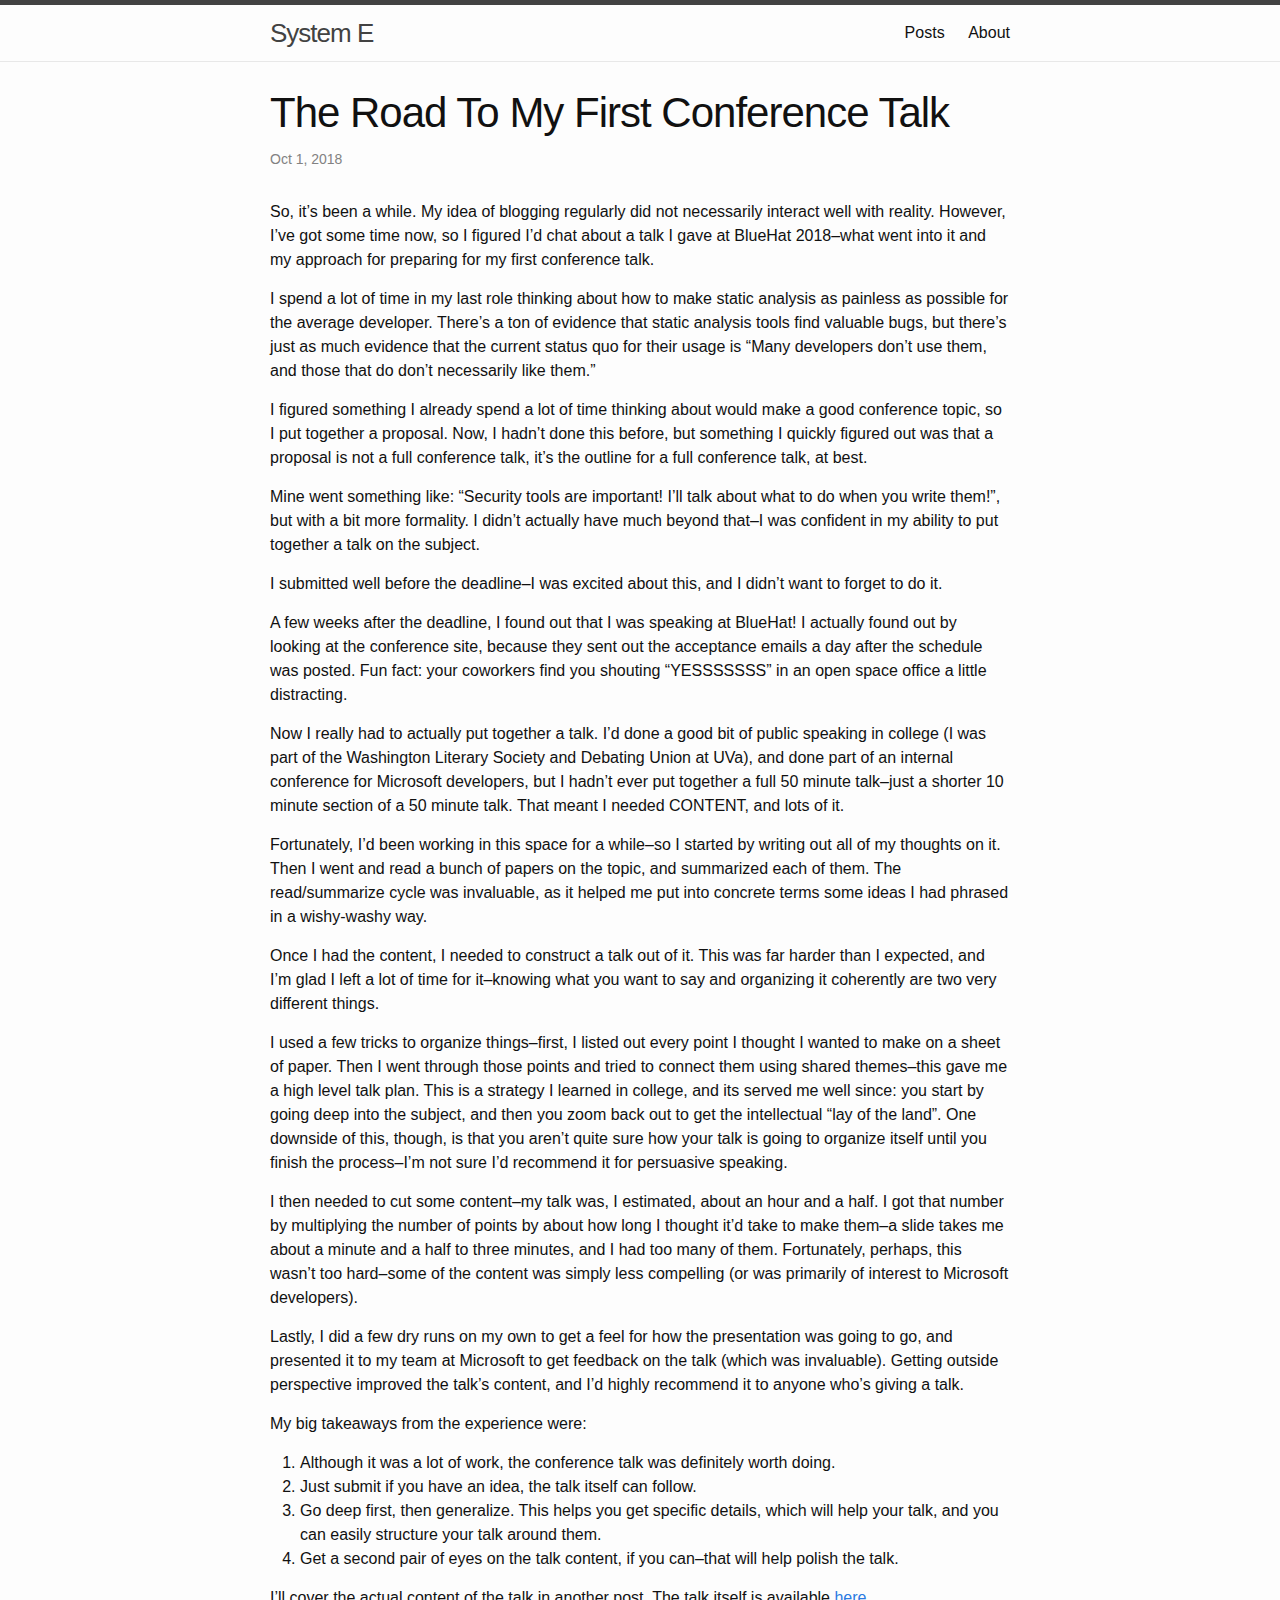
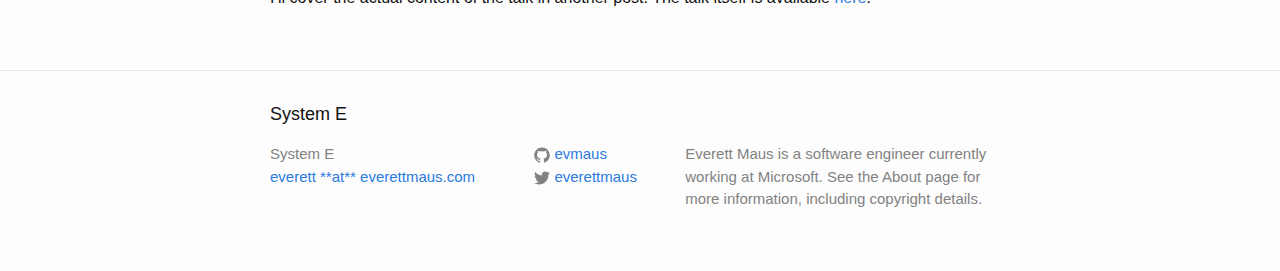
<file: blog/posts/2018/10/01/first-conference-talk-process.html>
<!DOCTYPE html>
<html lang="en">

  <head>
  <meta charset="utf-8">
  <meta http-equiv="X-UA-Compatible" content="IE=edge">
  <meta name="viewport" content="width=device-width, initial-scale=1">

  <title>The Road To My First Conference Talk</title>
  <meta name="description" content="So, it’s been a while. My idea of blogging regularly did not necessarily interact well with reality. However, I’ve got some time now, so I figured I’d chat a...">

  <link rel="stylesheet" href="/assets/main.css">
  <link rel="canonical" href="/blog/posts/2018/10/01/first-conference-talk-process.html">
  <link rel="alternate" type="application/rss+xml" title="System E" href="/feed.xml">
  
  
</head>


  <body>

    <header class="site-header" role="banner">

  <div class="wrapper">

    <a class="site-title" href="/">System E</a>

    <nav class="site-nav">
      <span class="menu-icon">
        <svg viewBox="0 0 18 15" width="18px" height="15px">
          <path fill="#424242" d="M18,1.484c0,0.82-0.665,1.484-1.484,1.484H1.484C0.665,2.969,0,2.304,0,1.484l0,0C0,0.665,0.665,0,1.484,0 h15.031C17.335,0,18,0.665,18,1.484L18,1.484z"/>
          <path fill="#424242" d="M18,7.516C18,8.335,17.335,9,16.516,9H1.484C0.665,9,0,8.335,0,7.516l0,0c0-0.82,0.665-1.484,1.484-1.484 h15.031C17.335,6.031,18,6.696,18,7.516L18,7.516z"/>
          <path fill="#424242" d="M18,13.516C18,14.335,17.335,15,16.516,15H1.484C0.665,15,0,14.335,0,13.516l0,0 c0-0.82,0.665-1.484,1.484-1.484h15.031C17.335,12.031,18,12.696,18,13.516L18,13.516z"/>
        </svg>
      </span>

      <div class="trigger">
          <a class="page-link" href="/blog/">Posts</a>
          <a class="page-link" href="/about/">About</a>
      </div>
    </nav>

  </div>

</header>


    <main class="page-content" aria-label="Content">
      <div class="wrapper">
        <article class="post" itemscope itemtype="http://schema.org/BlogPosting">

  <header class="post-header">
    <h1 class="post-title" itemprop="name headline">The Road To My First Conference Talk</h1>
    <p class="post-meta"><time datetime="2018-10-01T13:00:00-07:00" itemprop="datePublished">Oct 1, 2018</time></p>
  </header>

  <div class="post-content" itemprop="articleBody">
    <p>So, it’s been a while.  My idea of blogging regularly did not necessarily interact well with reality.  However,
I’ve got some time now, so I figured I’d chat about a talk I gave at BlueHat 2018–what went into it and my approach for preparing for my first conference talk.</p>

<p>I spend a lot of time in my last role thinking about how to make static analysis as painless as possible for the average developer.  There’s
a ton of evidence that static analysis tools find valuable bugs, but there’s just as much evidence that the current status
quo for their usage is “Many developers don’t use them, and those that do don’t necessarily like them.”</p>

<p>I figured something I already spend a lot of time thinking about would make a good conference topic, so I put together a proposal.  Now, I hadn’t
done this before, but something I quickly figured out was that a proposal is not a full conference talk, it’s the outline for a full conference talk,
at best.</p>

<p>Mine went something like:  “Security tools are important!  I’ll talk about what to do when you write them!”, but with a bit more formality.  I didn’t actually have much beyond that–I was confident in my ability to put together a talk on the subject.</p>

<p>I submitted well before the deadline–I was excited about this, and I didn’t want to forget to do it.</p>

<p>A few weeks after the deadline, I found out that I was speaking at BlueHat!  I actually found out by looking at the conference site, because they
sent out the acceptance emails a day after the schedule was posted.  Fun fact:  your coworkers find you shouting “YESSSSSSS” in an open space office a
little distracting.</p>

<p>Now I really had to actually put together a talk.  I’d done a good bit of public speaking in college (I was part of the Washington Literary Society
and Debating Union at UVa), and done part of an internal conference for Microsoft developers, but I hadn’t ever put together a full 50 minute talk–just a shorter 10 minute section of a 50 minute talk.  That meant I needed CONTENT, and lots of it.</p>

<p>Fortunately, I’d been working in this space for a while–so I started by writing out all of my thoughts on it.  Then I went and read a bunch of papers on the topic, and summarized each of them.  The read/summarize cycle was invaluable, as it helped me put into concrete terms some ideas I had phrased in a wishy-washy way.</p>

<p>Once I had the content, I needed to construct a talk out of it.  This was far harder than I expected, and I’m glad I left a lot of time for it–knowing
what you want to say and organizing it coherently are two very different things.</p>

<p>I used a few tricks to organize things–first, I listed out every point I thought I wanted to make on a sheet of paper.  Then I went through those points and tried to connect them using shared themes–this gave me a high level talk plan.  This is a strategy I learned in college, and its served me well since:  you start by going deep into the subject, and then you zoom back out to get the intellectual “lay of the land”.  One downside of this, though, is that you aren’t quite sure how your talk is going to organize itself until you finish the process–I’m not sure I’d recommend it for persuasive speaking.</p>

<p>I then needed to cut some content–my talk was, I estimated, about an hour and a half.  I got that number by multiplying the number of points by about how long I thought it’d take to make them–a slide takes me about a minute and a half to three minutes, and I had too many of them. Fortunately, perhaps, this wasn’t too hard–some of the content was simply less compelling (or was primarily of interest to Microsoft developers).</p>

<p>Lastly, I did a few dry runs on my own to get a feel for how the presentation was going to go, and presented it to my team at Microsoft to get feedback
on the talk (which was invaluable).  Getting outside perspective improved the talk’s content, and I’d highly recommend it to anyone who’s giving a talk.</p>

<p>My big takeaways from the experience were:</p>

<ol>
  <li>Although it was a lot of work, the conference talk was definitely worth doing.</li>
  <li>Just submit if you have an idea, the talk itself can follow.</li>
  <li>Go deep first, then generalize.  This helps you get specific details, which will help your talk, and you can easily structure your talk around them.</li>
  <li>Get a second pair of eyes on the talk content, if you can–that will help polish the talk.</li>
</ol>

<p>I’ll cover the actual content of the talk in another post.  The talk itself is available <a href="https://www.youtube.com/watch?v=XwHFiB2w5dw">here</a>.</p>

  </div>

  
</article>

      </div>
    </main>

    <footer class="site-footer">

  <div class="wrapper">

    <h2 class="footer-heading">System E</h2>

    <div class="footer-col-wrapper">
      <div class="footer-col footer-col-1">
        <ul class="contact-list">
          <li>
            
              System E
            
            </li>
            
            <li><a href="mailto:everett **at** everettmaus.com">everett **at** everettmaus.com</a></li>
            
        </ul>
      </div>

      <div class="footer-col footer-col-2">
        <ul class="social-media-list">
          
          <li>
            <a href="https://github.com/evmaus"><span class="icon icon--github"><svg viewBox="0 0 16 16" width="16px" height="16px"><path fill="#828282" d="M7.999,0.431c-4.285,0-7.76,3.474-7.76,7.761 c0,3.428,2.223,6.337,5.307,7.363c0.388,0.071,0.53-0.168,0.53-0.374c0-0.184-0.007-0.672-0.01-1.32 c-2.159,0.469-2.614-1.04-2.614-1.04c-0.353-0.896-0.862-1.135-0.862-1.135c-0.705-0.481,0.053-0.472,0.053-0.472 c0.779,0.055,1.189,0.8,1.189,0.8c0.692,1.186,1.816,0.843,2.258,0.645c0.071-0.502,0.271-0.843,0.493-1.037 C4.86,11.425,3.049,10.76,3.049,7.786c0-0.847,0.302-1.54,0.799-2.082C3.768,5.507,3.501,4.718,3.924,3.65 c0,0,0.652-0.209,2.134,0.796C6.677,4.273,7.34,4.187,8,4.184c0.659,0.003,1.323,0.089,1.943,0.261 c1.482-1.004,2.132-0.796,2.132-0.796c0.423,1.068,0.157,1.857,0.077,2.054c0.497,0.542,0.798,1.235,0.798,2.082 c0,2.981-1.814,3.637-3.543,3.829c0.279,0.24,0.527,0.713,0.527,1.437c0,1.037-0.01,1.874-0.01,2.129 c0,0.208,0.14,0.449,0.534,0.373c3.081-1.028,5.302-3.935,5.302-7.362C15.76,3.906,12.285,0.431,7.999,0.431z"/></svg>
</span><span class="username">evmaus</span></a>

          </li>
          

          
          <li>
            <a href="https://twitter.com/everettmaus"><span class="icon icon--twitter"><svg viewBox="0 0 16 16" width="16px" height="16px"><path fill="#828282" d="M15.969,3.058c-0.586,0.26-1.217,0.436-1.878,0.515c0.675-0.405,1.194-1.045,1.438-1.809c-0.632,0.375-1.332,0.647-2.076,0.793c-0.596-0.636-1.446-1.033-2.387-1.033c-1.806,0-3.27,1.464-3.27,3.27 c0,0.256,0.029,0.506,0.085,0.745C5.163,5.404,2.753,4.102,1.14,2.124C0.859,2.607,0.698,3.168,0.698,3.767 c0,1.134,0.577,2.135,1.455,2.722C1.616,6.472,1.112,6.325,0.671,6.08c0,0.014,0,0.027,0,0.041c0,1.584,1.127,2.906,2.623,3.206 C3.02,9.402,2.731,9.442,2.433,9.442c-0.211,0-0.416-0.021-0.615-0.059c0.416,1.299,1.624,2.245,3.055,2.271 c-1.119,0.877-2.529,1.4-4.061,1.4c-0.264,0-0.524-0.015-0.78-0.046c1.447,0.928,3.166,1.469,5.013,1.469 c6.015,0,9.304-4.983,9.304-9.304c0-0.142-0.003-0.283-0.009-0.423C14.976,4.29,15.531,3.714,15.969,3.058z"/></svg>
</span><span class="username">everettmaus</span></a>

          </li>
          
        </ul>
      </div>

      <div class="footer-col footer-col-3">
        <p>Everett Maus is a software engineer currently working at Microsoft. See the About page for more information, including copyright details.
</p>
      </div>
    </div>

  </div>

</footer>


  </body>

</html>
</file>
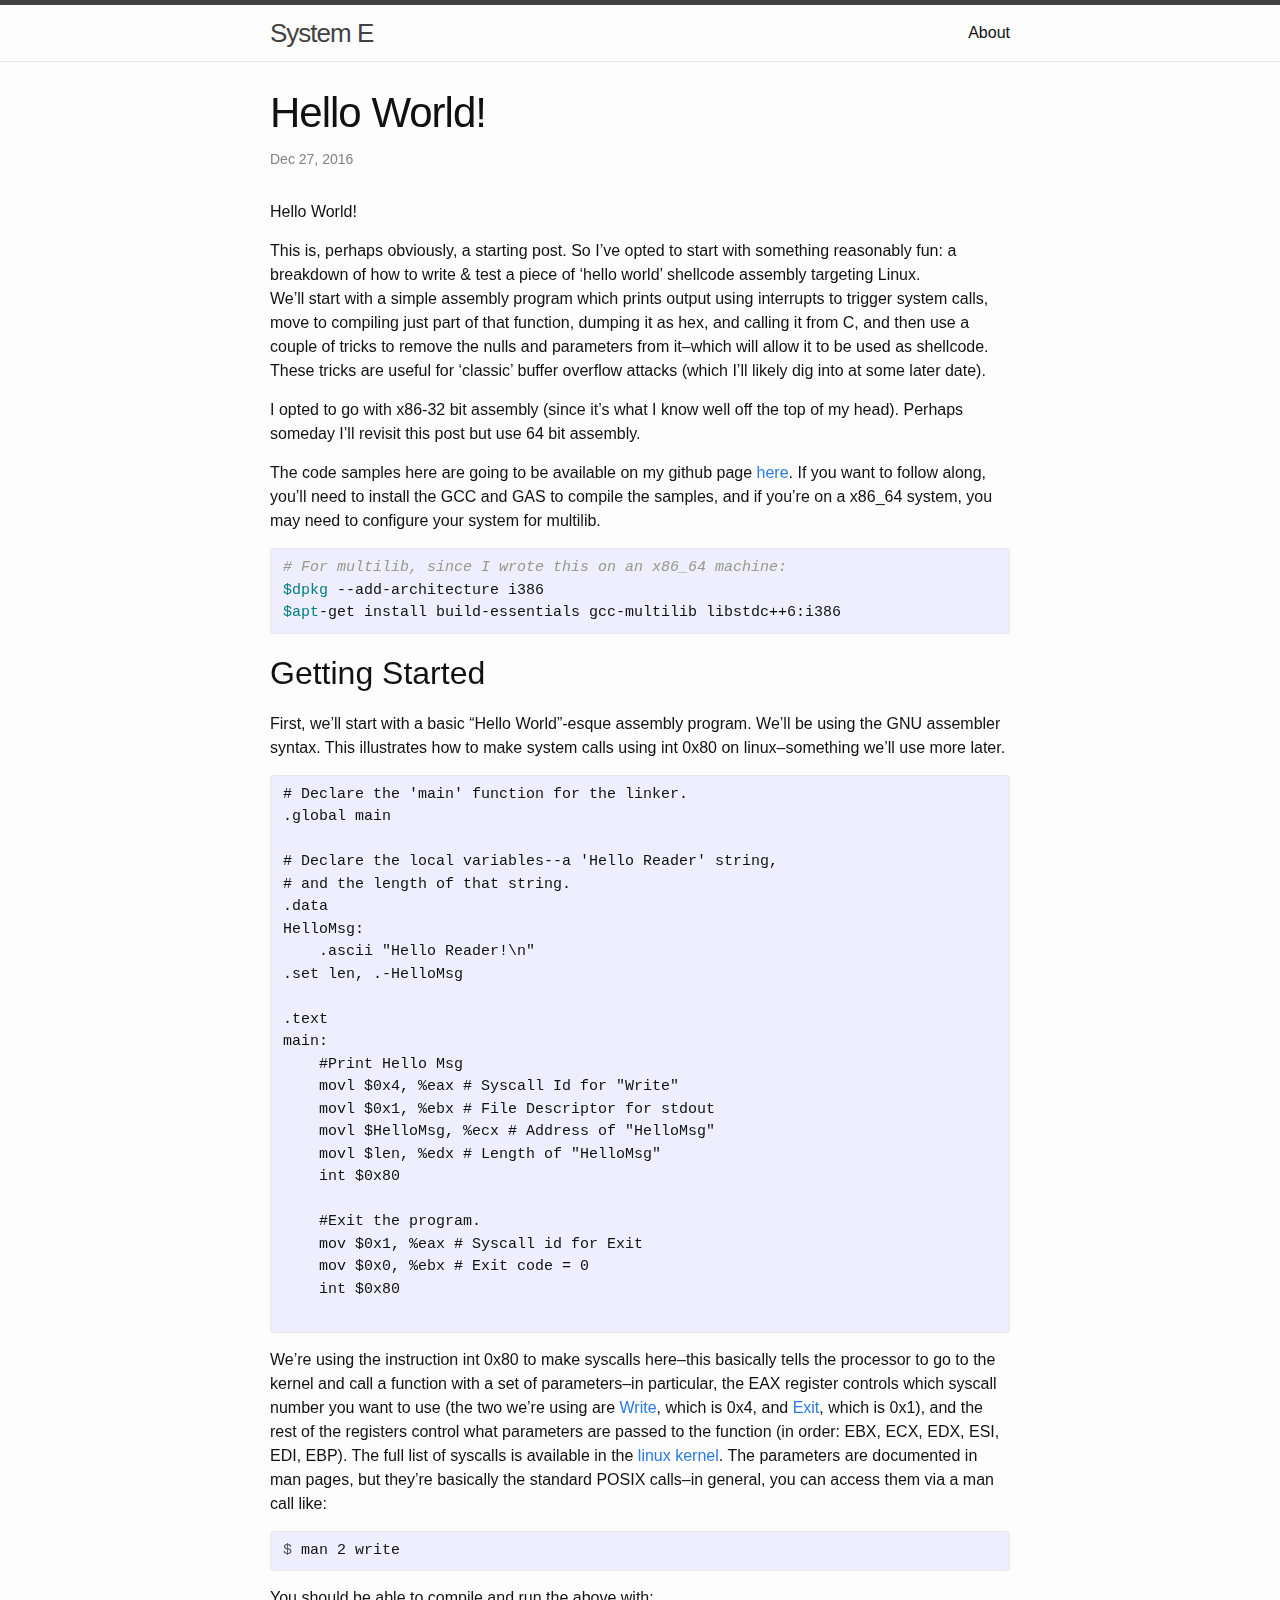
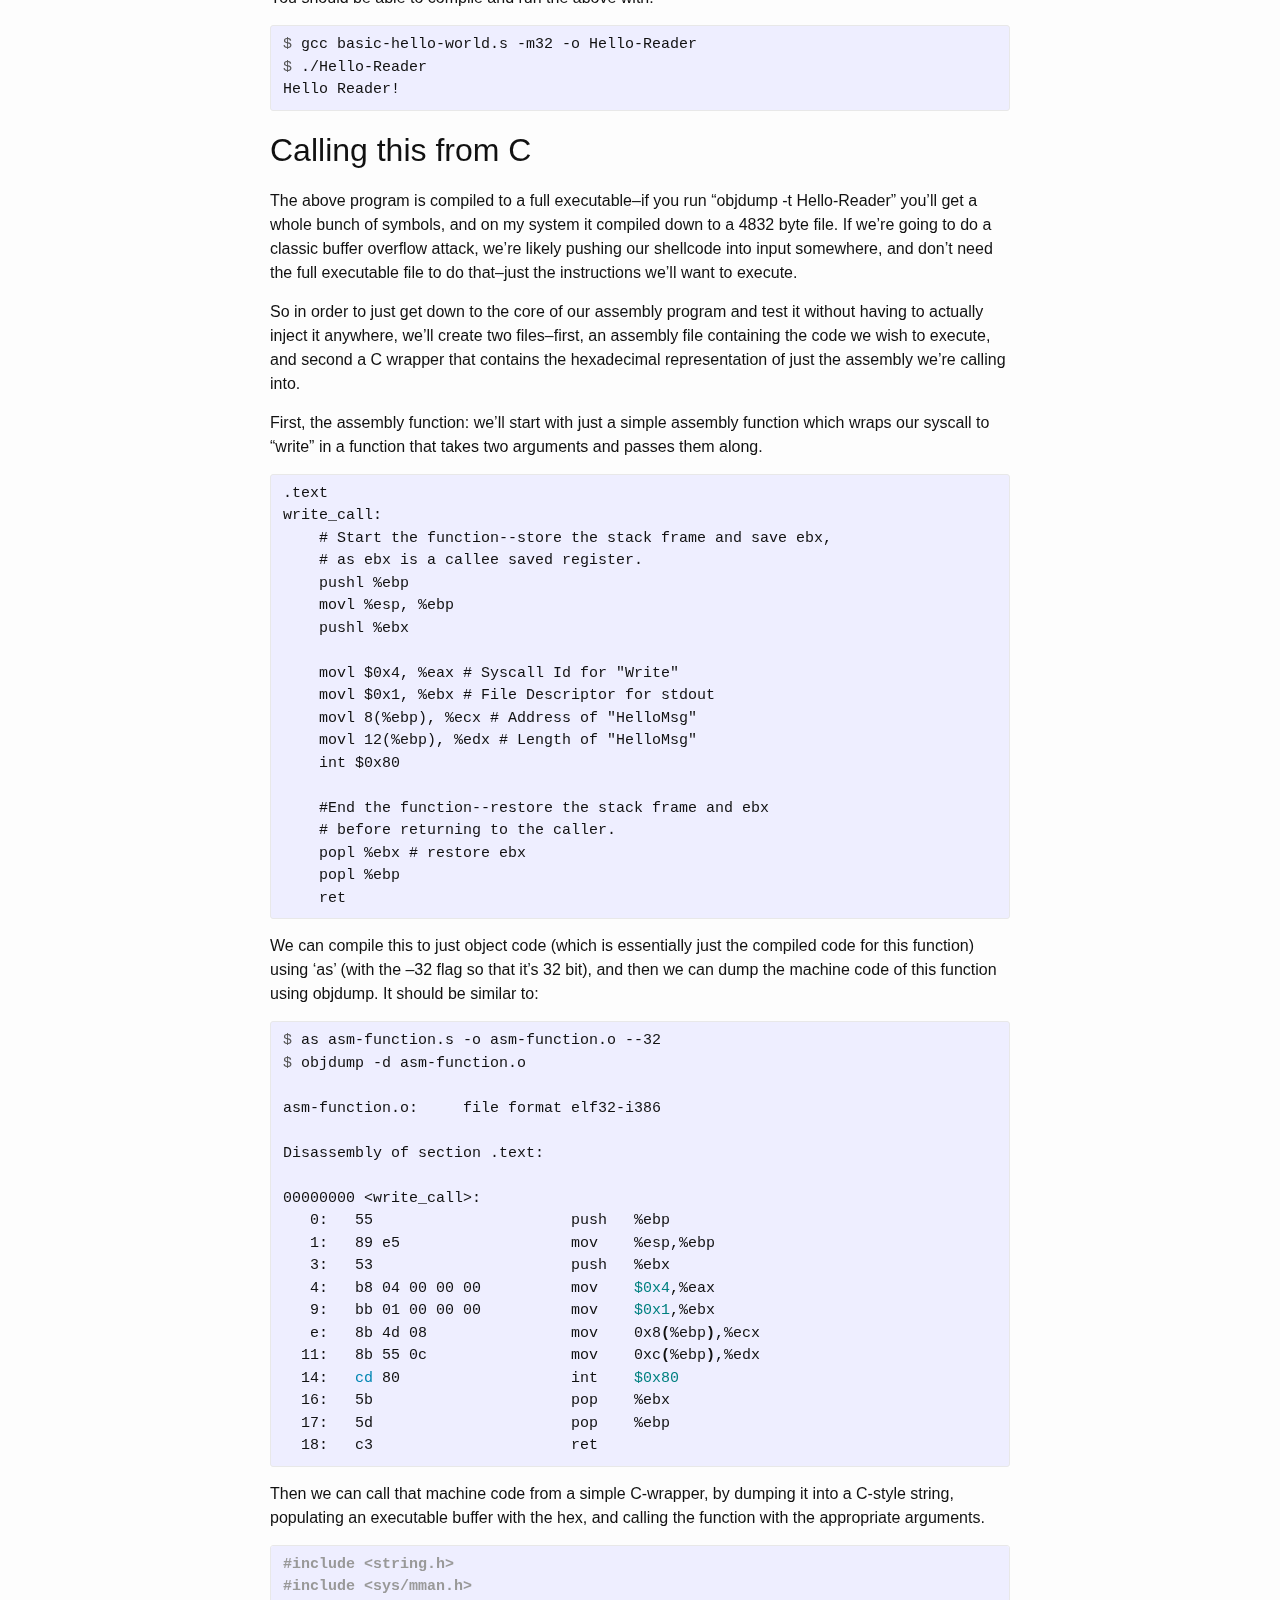
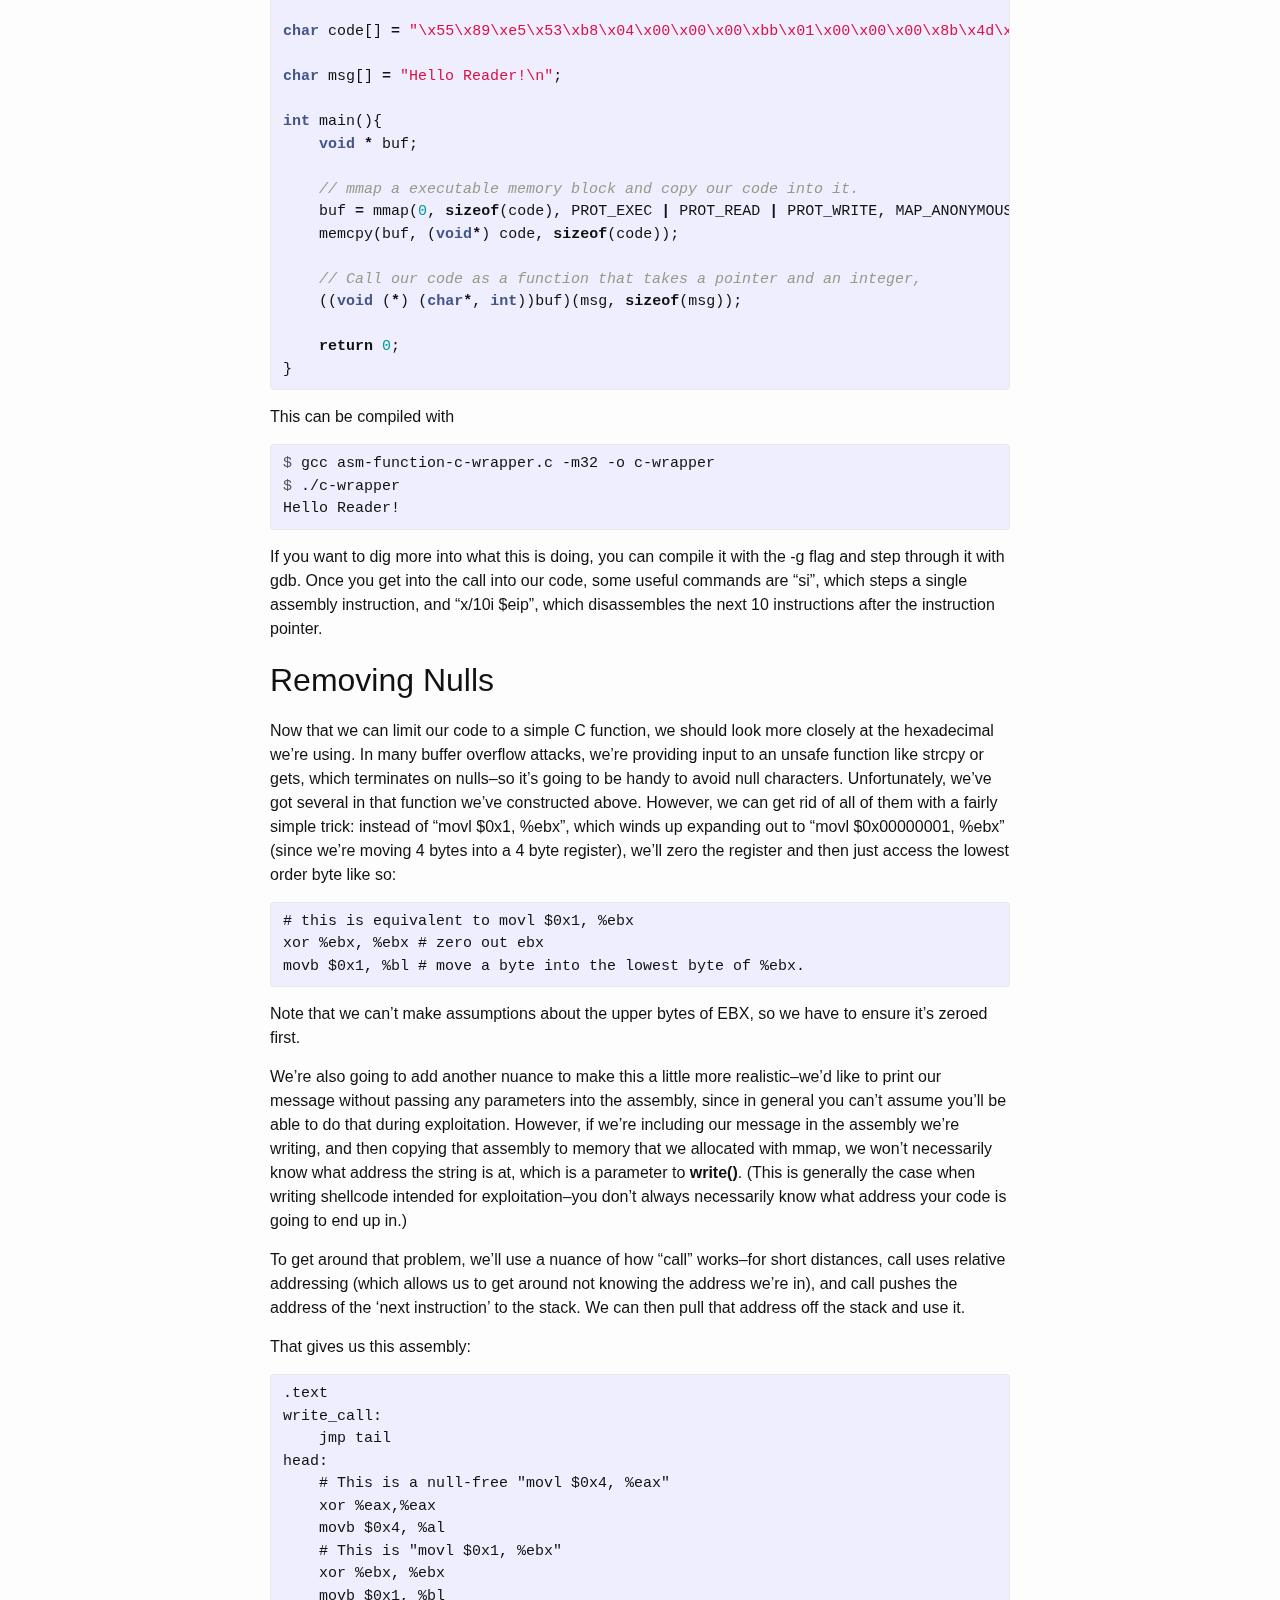
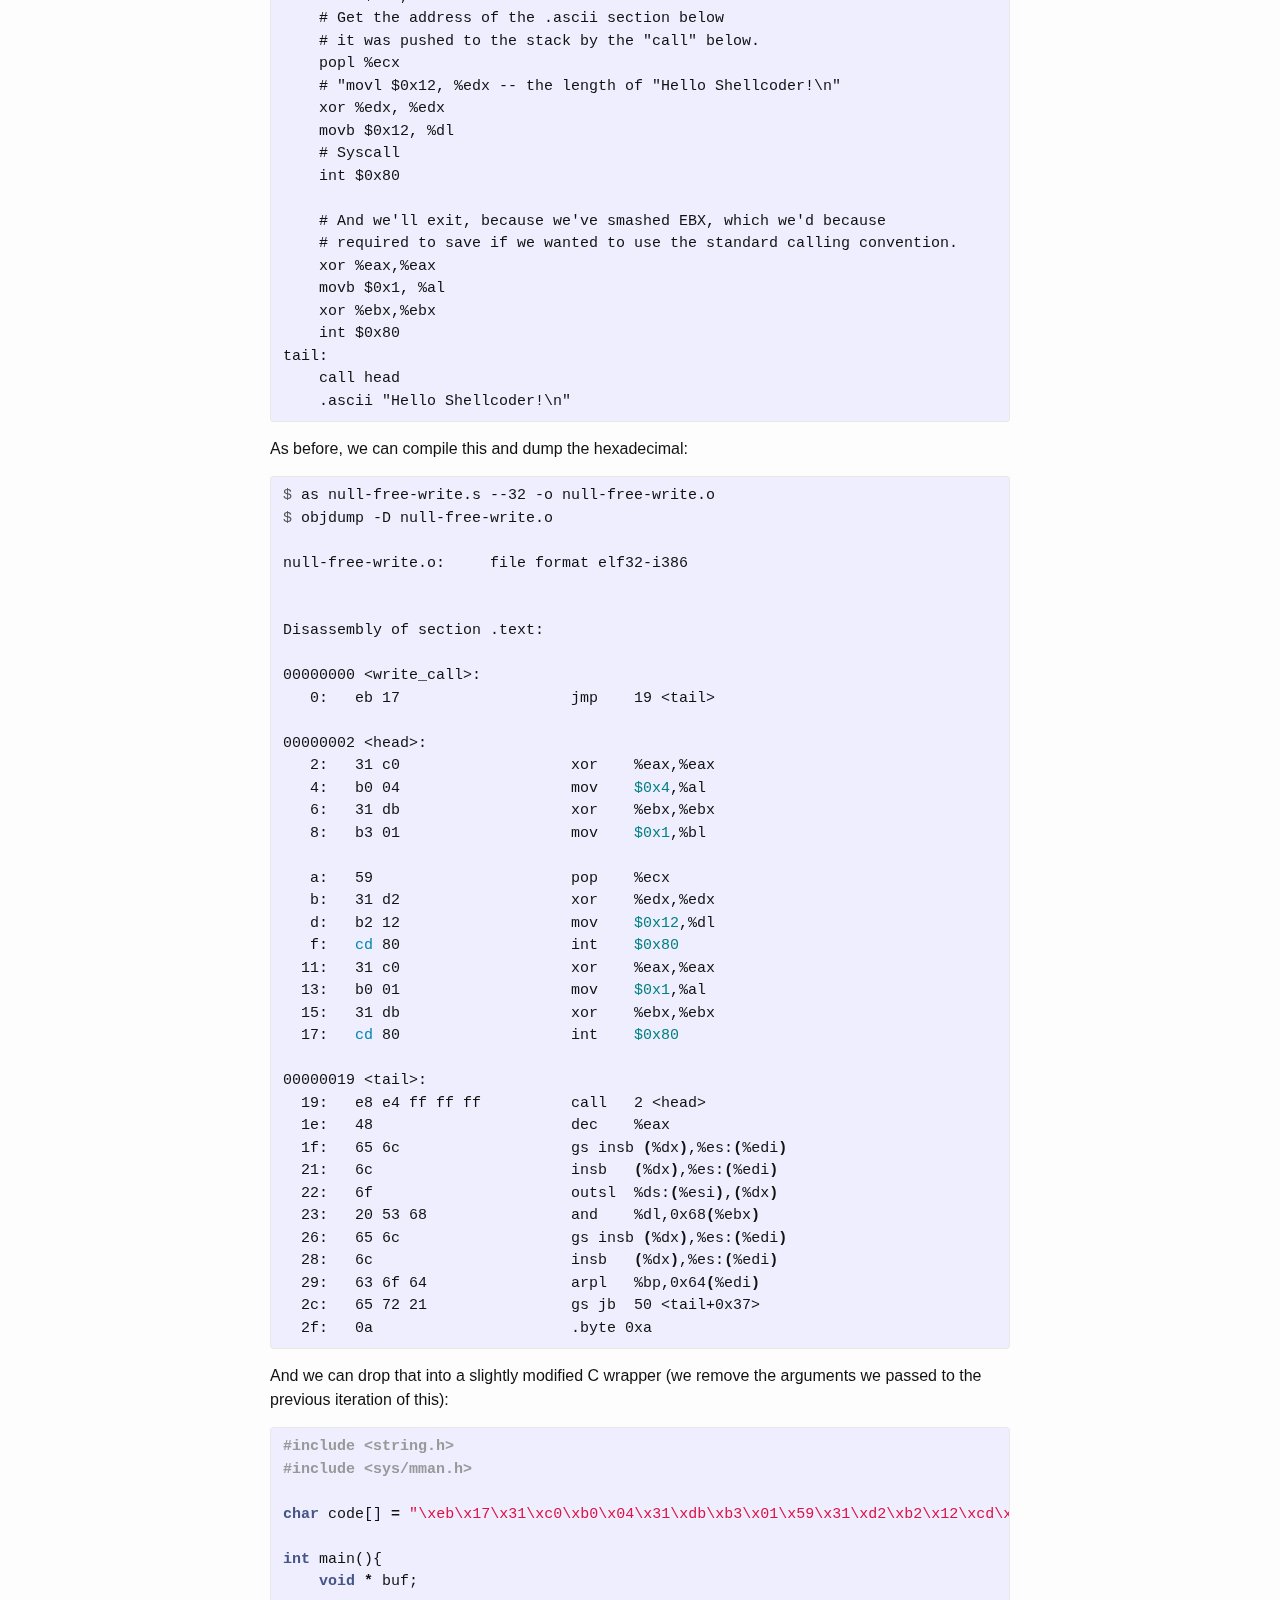
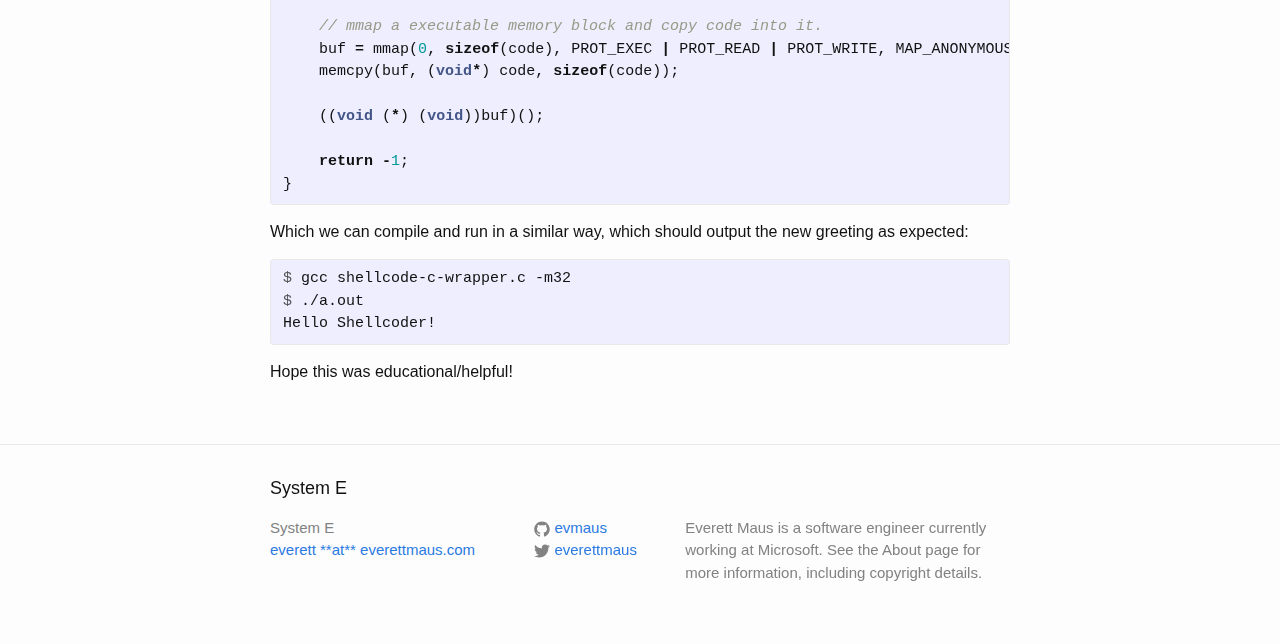
<file: x86/assembly/shellcode/2016/12/27/hello-world.html>
<!DOCTYPE html>
<html lang="en">

  <head>
  <meta charset="utf-8">
  <meta http-equiv="X-UA-Compatible" content="IE=edge">
  <meta name="viewport" content="width=device-width, initial-scale=1">

  <title>Hello World!</title>
  <meta name="description" content="Hello World!">

  <link rel="stylesheet" href="/assets/main.css">
  <link rel="canonical" href="/x86/assembly/shellcode/2016/12/27/hello-world.html">
  <link rel="alternate" type="application/rss+xml" title="System E" href="/feed.xml">
  
  
  <script>
  (function(i,s,o,g,r,a,m){i['GoogleAnalyticsObject']=r;i[r]=i[r]||function(){
  (i[r].q=i[r].q||[]).push(arguments)},i[r].l=1*new Date();a=s.createElement(o),
  m=s.getElementsByTagName(o)[0];a.async=1;a.src=g;m.parentNode.insertBefore(a,m)
  })(window,document,'script','https://www.google-analytics.com/analytics.js','ga');

  ga('create', 'UA-89613022-1', 'auto');
  ga('send', 'pageview');

</script>
  

  
</head>


  <body>

    <header class="site-header" role="banner">

  <div class="wrapper">

    <a class="site-title" href="/">System E</a>

    <nav class="site-nav">
      <span class="menu-icon">
        <svg viewBox="0 0 18 15" width="18px" height="15px">
          <path fill="#424242" d="M18,1.484c0,0.82-0.665,1.484-1.484,1.484H1.484C0.665,2.969,0,2.304,0,1.484l0,0C0,0.665,0.665,0,1.484,0 h15.031C17.335,0,18,0.665,18,1.484L18,1.484z"/>
          <path fill="#424242" d="M18,7.516C18,8.335,17.335,9,16.516,9H1.484C0.665,9,0,8.335,0,7.516l0,0c0-0.82,0.665-1.484,1.484-1.484 h15.031C17.335,6.031,18,6.696,18,7.516L18,7.516z"/>
          <path fill="#424242" d="M18,13.516C18,14.335,17.335,15,16.516,15H1.484C0.665,15,0,14.335,0,13.516l0,0 c0-0.82,0.665-1.484,1.484-1.484h15.031C17.335,12.031,18,12.696,18,13.516L18,13.516z"/>
        </svg>
      </span>

      <div class="trigger">
        
          
          <a class="page-link" href="/about/">About</a>
          
        
          
        
          
        
          
        
          
        
      </div>
    </nav>

  </div>

</header>


    <main class="page-content" aria-label="Content">
      <div class="wrapper">
        <article class="post" itemscope itemtype="http://schema.org/BlogPosting">

  <header class="post-header">
    <h1 class="post-title" itemprop="name headline">Hello World!</h1>
    <p class="post-meta"><time datetime="2016-12-27T00:00:00-08:00" itemprop="datePublished">Dec 27, 2016</time></p>
  </header>

  <div class="post-content" itemprop="articleBody">
    <p>Hello World!</p>

<p>This is, perhaps obviously, a starting post.  So I’ve opted to start with something reasonably fun:
a breakdown of how to write &amp; test a piece of ‘hello world’ shellcode assembly targeting Linux.<br />
We’ll start with a simple assembly program which prints output using interrupts to trigger system calls, 
move to compiling just part of that function, dumping it as hex, and calling it from C, and then use
a couple of tricks to remove the nulls and parameters from it–which will allow it to be used as shellcode.
These tricks are useful for ‘classic’ buffer overflow attacks (which I’ll likely dig into at some later date).</p>

<p>I opted to go with x86-32 bit assembly (since it’s what I know well off the top of my head).  Perhaps someday I’ll
revisit this post but use 64 bit assembly.</p>

<p>The code samples here are going to be available on my github page <a href="https://github.com/evmaus/evmaus.github.io-snippets">here</a>.  If you want to follow along,
you’ll need to install the GCC and GAS to compile the samples, and if you’re on a x86_64 system, you may need to configure 
your system for multilib.</p>

<figure class="highlight"><pre><code class="language-bash" data-lang="bash"><span class="c"># For multilib, since I wrote this on an x86_64 machine:</span>
<span class="nv">$dpkg</span> --add-architecture i386
<span class="nv">$apt</span>-get install build-essentials gcc-multilib libstdc++6:i386</code></pre></figure>

<h2 id="getting-started">Getting Started</h2>

<p>First, we’ll start with a basic “Hello World”-esque assembly program.  We’ll be using the GNU assembler syntax.
This illustrates how to make system calls using int 0x80 on linux–something we’ll use more later.</p>

<figure class="highlight"><pre><code class="language-assembly" data-lang="assembly"># Declare the 'main' function for the linker.
.global main

# Declare the local variables--a 'Hello Reader' string,
# and the length of that string.
.data
HelloMsg:
    .ascii "Hello Reader!\n"  
.set len, .-HelloMsg

.text
main:
    #Print Hello Msg
    movl $0x4, %eax # Syscall Id for "Write"
    movl $0x1, %ebx # File Descriptor for stdout
    movl $HelloMsg, %ecx # Address of "HelloMsg"
    movl $len, %edx # Length of "HelloMsg"
    int $0x80
    
    #Exit the program.
    mov $0x1, %eax # Syscall id for Exit
    mov $0x0, %ebx # Exit code = 0
    int $0x80
    </code></pre></figure>

<p>We’re using the instruction int 0x80 to make syscalls here–this basically tells the processor to go to the kernel
and call a function with a set of parameters–in particular, the EAX register controls which syscall number
you want to use (the two we’re using are <a href="http://man7.org/linux/man-pages/man2/write.2.html">Write</a>, which is 0x4, and <a href="http://man7.org/linux/man-pages/man2/_exit.2.html">Exit</a>, which is 0x1), and the rest of the 
registers control what parameters are passed to the function (in order:  EBX, ECX, EDX, ESI, EDI, EBP).  The
full list of syscalls is available in the <a href="https://github.com/torvalds/linux/blob/v3.13/arch/x86/syscalls/syscall_32.tbl">linux kernel</a>.  The parameters are documented in man pages,
but they’re basically the standard POSIX calls–in general, you can access them via a man call like:</p>

<figure class="highlight"><pre><code class="language-bash" data-lang="bash"><span class="gp">$ </span>man 2 write</code></pre></figure>

<p>You should be able to compile and run the above with:</p>

<figure class="highlight"><pre><code class="language-bash" data-lang="bash"><span class="gp">$ </span>gcc basic-hello-world.s -m32 -o Hello-Reader
<span class="gp">$ </span>./Hello-Reader
Hello Reader!</code></pre></figure>

<h2 id="calling-this-from-c">Calling this from C</h2>

<p>The above program is compiled to a full executable–if you run “objdump -t Hello-Reader” you’ll get a whole bunch of symbols,
and on my system it compiled down to a 4832 byte file.  If we’re going to do a classic buffer overflow attack, we’re likely 
pushing our shellcode into input somewhere, and don’t need the full executable file to do that–just the instructions we’ll
want to execute.</p>

<p>So in order to just get down to the core of our assembly program and test it without having to actually inject it anywhere,
we’ll create two files–first, an assembly file containing the code we wish to execute, and second a C wrapper that contains 
the hexadecimal representation of just the assembly we’re calling into.</p>

<p>First, the assembly function:  we’ll start with just a simple assembly function which wraps our syscall to
“write” in a function that takes two arguments and passes them along.</p>

<figure class="highlight"><pre><code class="language-assembly" data-lang="assembly">.text
write_call:
    # Start the function--store the stack frame and save ebx,
    # as ebx is a callee saved register.
    pushl %ebp
    movl %esp, %ebp
    pushl %ebx 
    
    movl $0x4, %eax # Syscall Id for "Write"
    movl $0x1, %ebx # File Descriptor for stdout
    movl 8(%ebp), %ecx # Address of "HelloMsg"
    movl 12(%ebp), %edx # Length of "HelloMsg"
    int $0x80

    #End the function--restore the stack frame and ebx
    # before returning to the caller.
    popl %ebx # restore ebx
    popl %ebp
    ret</code></pre></figure>

<p>We can compile this to just object code (which is essentially just the compiled code for this function) using ‘as’ 
(with the –32 flag so that it’s 32 bit), and then we can dump the machine code of this function using objdump.  It 
should be similar to:</p>

<figure class="highlight"><pre><code class="language-bash" data-lang="bash"><span class="gp">$ </span>as asm-function.s -o asm-function.o --32
<span class="gp">$ </span>objdump -d asm-function.o

asm-function.o:     file format elf32-i386

Disassembly of section .text:

00000000 &lt;write_call&gt;:
   0:   55                      push   %ebp
   1:   89 e5                   mov    %esp,%ebp
   3:   53                      push   %ebx
   4:   b8 04 00 00 00          mov    <span class="nv">$0x4</span>,%eax
   9:   bb 01 00 00 00          mov    <span class="nv">$0x1</span>,%ebx
   e:   8b 4d 08                mov    0x8<span class="o">(</span>%ebp<span class="o">)</span>,%ecx
  11:   8b 55 0c                mov    0xc<span class="o">(</span>%ebp<span class="o">)</span>,%edx
  14:   <span class="nb">cd </span>80                   int    <span class="nv">$0x80</span>
  16:   5b                      pop    %ebx
  17:   5d                      pop    %ebp
  18:   c3                      ret</code></pre></figure>

<p>Then we can call that machine code from a simple C-wrapper, by dumping it into a C-style string,
populating an executable buffer with the hex, and calling the function with the appropriate arguments.</p>

<figure class="highlight"><pre><code class="language-c" data-lang="c"><span class="cp">#include &lt;string.h&gt;
#include &lt;sys/mman.h&gt;
</span>
<span class="kt">char</span> <span class="n">code</span><span class="p">[]</span> <span class="o">=</span> <span class="s">"</span><span class="se">\x55\x89\xe5\x53\xb8\x04\x00\x00\x00\xbb\x01\x00\x00\x00\x8b\x4d\x08\x8b\x55\x0c\xcd\x80\x5b\x5d\xc3</span><span class="s">"</span><span class="p">;</span>

<span class="kt">char</span> <span class="n">msg</span><span class="p">[]</span> <span class="o">=</span> <span class="s">"Hello Reader!</span><span class="se">\n</span><span class="s">"</span><span class="p">;</span>

<span class="kt">int</span> <span class="n">main</span><span class="p">(){</span>
    <span class="kt">void</span> <span class="o">*</span> <span class="n">buf</span><span class="p">;</span>

    <span class="c1">// mmap a executable memory block and copy our code into it.
</span>    <span class="n">buf</span> <span class="o">=</span> <span class="n">mmap</span><span class="p">(</span><span class="mi">0</span><span class="p">,</span> <span class="k">sizeof</span><span class="p">(</span><span class="n">code</span><span class="p">),</span> <span class="n">PROT_EXEC</span> <span class="o">|</span> <span class="n">PROT_READ</span> <span class="o">|</span> <span class="n">PROT_WRITE</span><span class="p">,</span> <span class="n">MAP_ANONYMOUS</span> <span class="o">|</span> <span class="n">MAP_PRIVATE</span><span class="p">,</span> <span class="mi">0</span><span class="p">,</span> <span class="mi">0</span><span class="p">);</span>
    <span class="n">memcpy</span><span class="p">(</span><span class="n">buf</span><span class="p">,</span> <span class="p">(</span><span class="kt">void</span><span class="o">*</span><span class="p">)</span> <span class="n">code</span><span class="p">,</span> <span class="k">sizeof</span><span class="p">(</span><span class="n">code</span><span class="p">));</span>
    
    <span class="c1">// Call our code as a function that takes a pointer and an integer, 
</span>    <span class="p">((</span><span class="kt">void</span> <span class="p">(</span><span class="o">*</span><span class="p">)</span> <span class="p">(</span><span class="kt">char</span><span class="o">*</span><span class="p">,</span> <span class="kt">int</span><span class="p">))</span><span class="n">buf</span><span class="p">)(</span><span class="n">msg</span><span class="p">,</span> <span class="k">sizeof</span><span class="p">(</span><span class="n">msg</span><span class="p">));</span>

    <span class="k">return</span> <span class="mi">0</span><span class="p">;</span>
<span class="p">}</span></code></pre></figure>

<p>This can be compiled with</p>

<figure class="highlight"><pre><code class="language-bash" data-lang="bash"><span class="gp">$ </span>gcc asm-function-c-wrapper.c -m32 -o c-wrapper
<span class="gp">$ </span>./c-wrapper
Hello Reader!</code></pre></figure>

<p>If you want to dig more into what this is doing, you can compile it with the -g flag and step through it with gdb.
Once you get into the call into our code, some useful commands are “si”, which steps a single assembly instruction,
and “x/10i $eip”, which disassembles the next 10 instructions after the instruction pointer.</p>

<h2 id="removing-nulls">Removing Nulls</h2>

<p>Now that we can limit our code to a simple C function, we should look more closely at the hexadecimal we’re using.
In many buffer overflow attacks, we’re providing input to an unsafe function like strcpy or gets, which terminates
on nulls–so it’s going to be handy to avoid null characters.  Unfortunately, we’ve got several in that function we’ve
constructed above.  However, we can get rid of all of them with a fairly simple trick:  instead of “movl $0x1, %ebx”, 
which winds up expanding out to “movl $0x00000001, %ebx” (since we’re moving 4 bytes into a 4 byte register), 
we’ll zero the register and then just access the lowest order byte like so:</p>

<figure class="highlight"><pre><code class="language-assembly" data-lang="assembly"># this is equivalent to movl $0x1, %ebx
xor %ebx, %ebx # zero out ebx
movb $0x1, %bl # move a byte into the lowest byte of %ebx.</code></pre></figure>

<p>Note that we can’t make assumptions about the upper bytes of EBX, so we have to ensure it’s zeroed first.</p>

<p>We’re also going to add another nuance to make this a little more realistic–we’d like to print our message 
without passing any parameters into the assembly, since in general you can’t assume you’ll be able to do 
that during exploitation.  However, if we’re including our message in the assembly we’re writing, and 
then copying that assembly to memory that we allocated with mmap, we won’t necessarily know what address 
the string is at, which is a parameter to <strong>write()</strong>.  (This is generally the case when writing shellcode 
intended for exploitation–you don’t always necessarily know what address your code is going to end up in.)</p>

<p>To get around that problem, we’ll use a nuance of how “call” works–for short distances, call uses relative addressing (which
allows us to get around not knowing the address we’re in), and call pushes the address of the ‘next instruction’ to the stack.
We can then pull that address off the stack and use it.</p>

<p>That gives us this assembly:</p>

<figure class="highlight"><pre><code class="language-assembly" data-lang="assembly">.text
write_call:
    jmp tail
head:
    # This is a null-free "movl $0x4, %eax"
    xor %eax,%eax
    movb $0x4, %al
    # This is "movl $0x1, %ebx"
    xor %ebx, %ebx
    movb $0x1, %bl
    # Get the address of the .ascii section below
    # it was pushed to the stack by the "call" below.
    popl %ecx
    # "movl $0x12, %edx -- the length of "Hello Shellcoder!\n"
    xor %edx, %edx
    movb $0x12, %dl
    # Syscall
    int $0x80
    
    # And we'll exit, because we've smashed EBX, which we'd because
    # required to save if we wanted to use the standard calling convention.
    xor %eax,%eax
    movb $0x1, %al
    xor %ebx,%ebx
    int $0x80
tail:
    call head
    .ascii "Hello Shellcoder!\n"</code></pre></figure>

<p>As before, we can compile this and dump the hexadecimal:</p>

<figure class="highlight"><pre><code class="language-bash" data-lang="bash"><span class="gp">$ </span>as null-free-write.s --32 -o null-free-write.o
<span class="gp">$ </span>objdump -D null-free-write.o

null-free-write.o:     file format elf32-i386


Disassembly of section .text:

00000000 &lt;write_call&gt;:
   0:   eb 17                   jmp    19 &lt;tail&gt;

00000002 &lt;head&gt;:
   2:   31 c0                   xor    %eax,%eax
   4:   b0 04                   mov    <span class="nv">$0x4</span>,%al
   6:   31 db                   xor    %ebx,%ebx
   8:   b3 01                   mov    <span class="nv">$0x1</span>,%bl

   a:   59                      pop    %ecx
   b:   31 d2                   xor    %edx,%edx
   d:   b2 12                   mov    <span class="nv">$0x12</span>,%dl
   f:   <span class="nb">cd </span>80                   int    <span class="nv">$0x80</span>
  11:   31 c0                   xor    %eax,%eax
  13:   b0 01                   mov    <span class="nv">$0x1</span>,%al
  15:   31 db                   xor    %ebx,%ebx
  17:   <span class="nb">cd </span>80                   int    <span class="nv">$0x80</span>

00000019 &lt;tail&gt;:
  19:   e8 e4 ff ff ff          call   2 &lt;head&gt;
  1e:   48                      dec    %eax
  1f:   65 6c                   gs insb <span class="o">(</span>%dx<span class="o">)</span>,%es:<span class="o">(</span>%edi<span class="o">)</span>
  21:   6c                      insb   <span class="o">(</span>%dx<span class="o">)</span>,%es:<span class="o">(</span>%edi<span class="o">)</span>
  22:   6f                      outsl  %ds:<span class="o">(</span>%esi<span class="o">)</span>,<span class="o">(</span>%dx<span class="o">)</span>
  23:   20 53 68                and    %dl,0x68<span class="o">(</span>%ebx<span class="o">)</span>
  26:   65 6c                   gs insb <span class="o">(</span>%dx<span class="o">)</span>,%es:<span class="o">(</span>%edi<span class="o">)</span>
  28:   6c                      insb   <span class="o">(</span>%dx<span class="o">)</span>,%es:<span class="o">(</span>%edi<span class="o">)</span>
  29:   63 6f 64                arpl   %bp,0x64<span class="o">(</span>%edi<span class="o">)</span>
  2c:   65 72 21                gs jb  50 &lt;tail+0x37&gt;
  2f:   0a                      .byte 0xa</code></pre></figure>

<p>And we can drop that into a slightly modified C wrapper (we remove the arguments we passed to the previous iteration of this):</p>

<figure class="highlight"><pre><code class="language-c" data-lang="c"><span class="cp">#include &lt;string.h&gt;
#include &lt;sys/mman.h&gt;
</span>
<span class="kt">char</span> <span class="n">code</span><span class="p">[]</span> <span class="o">=</span> <span class="s">"</span><span class="se">\xeb\x17\x31\xc0\xb0\x04\x31\xdb\xb3\x01\x59\x31\xd2\xb2\x12\xcd\x80\x31\xc0\xb0\x01\x31\xdb\xcd\x80\xe8\xe4\xff\xff\xff\x48\x65\x6c\x6c\x6f\x20\x53\x68\x65\x6c\x6c\x63\x6f\x64\x65\x72\x21\x0a</span><span class="s">"</span><span class="p">;</span>

<span class="kt">int</span> <span class="n">main</span><span class="p">(){</span>
    <span class="kt">void</span> <span class="o">*</span> <span class="n">buf</span><span class="p">;</span>

    <span class="c1">// mmap a executable memory block and copy code into it.
</span>    <span class="n">buf</span> <span class="o">=</span> <span class="n">mmap</span><span class="p">(</span><span class="mi">0</span><span class="p">,</span> <span class="k">sizeof</span><span class="p">(</span><span class="n">code</span><span class="p">),</span> <span class="n">PROT_EXEC</span> <span class="o">|</span> <span class="n">PROT_READ</span> <span class="o">|</span> <span class="n">PROT_WRITE</span><span class="p">,</span> <span class="n">MAP_ANONYMOUS</span> <span class="o">|</span> <span class="n">MAP_PRIVATE</span><span class="p">,</span> <span class="mi">0</span><span class="p">,</span> <span class="mi">0</span><span class="p">);</span>
    <span class="n">memcpy</span><span class="p">(</span><span class="n">buf</span><span class="p">,</span> <span class="p">(</span><span class="kt">void</span><span class="o">*</span><span class="p">)</span> <span class="n">code</span><span class="p">,</span> <span class="k">sizeof</span><span class="p">(</span><span class="n">code</span><span class="p">));</span>
    
    <span class="p">((</span><span class="kt">void</span> <span class="p">(</span><span class="o">*</span><span class="p">)</span> <span class="p">(</span><span class="kt">void</span><span class="p">))</span><span class="n">buf</span><span class="p">)();</span>

    <span class="k">return</span> <span class="o">-</span><span class="mi">1</span><span class="p">;</span>
<span class="p">}</span></code></pre></figure>

<p>Which we can compile and run in a similar way, which should output the new greeting as expected:</p>

<figure class="highlight"><pre><code class="language-bash" data-lang="bash"><span class="gp">$ </span>gcc shellcode-c-wrapper.c -m32
<span class="gp">$ </span>./a.out
Hello Shellcoder!</code></pre></figure>

<p>Hope this was educational/helpful!</p>


  </div>

  
</article>

      </div>
    </main>

    <footer class="site-footer">

  <div class="wrapper">

    <h2 class="footer-heading">System E</h2>

    <div class="footer-col-wrapper">
      <div class="footer-col footer-col-1">
        <ul class="contact-list">
          <li>
            
              System E
            
            </li>
            
            <li><a href="mailto:everett **at** everettmaus.com">everett **at** everettmaus.com</a></li>
            
        </ul>
      </div>

      <div class="footer-col footer-col-2">
        <ul class="social-media-list">
          
          <li>
            <a href="https://github.com/evmaus"><span class="icon icon--github"><svg viewBox="0 0 16 16" width="16px" height="16px"><path fill="#828282" d="M7.999,0.431c-4.285,0-7.76,3.474-7.76,7.761 c0,3.428,2.223,6.337,5.307,7.363c0.388,0.071,0.53-0.168,0.53-0.374c0-0.184-0.007-0.672-0.01-1.32 c-2.159,0.469-2.614-1.04-2.614-1.04c-0.353-0.896-0.862-1.135-0.862-1.135c-0.705-0.481,0.053-0.472,0.053-0.472 c0.779,0.055,1.189,0.8,1.189,0.8c0.692,1.186,1.816,0.843,2.258,0.645c0.071-0.502,0.271-0.843,0.493-1.037 C4.86,11.425,3.049,10.76,3.049,7.786c0-0.847,0.302-1.54,0.799-2.082C3.768,5.507,3.501,4.718,3.924,3.65 c0,0,0.652-0.209,2.134,0.796C6.677,4.273,7.34,4.187,8,4.184c0.659,0.003,1.323,0.089,1.943,0.261 c1.482-1.004,2.132-0.796,2.132-0.796c0.423,1.068,0.157,1.857,0.077,2.054c0.497,0.542,0.798,1.235,0.798,2.082 c0,2.981-1.814,3.637-3.543,3.829c0.279,0.24,0.527,0.713,0.527,1.437c0,1.037-0.01,1.874-0.01,2.129 c0,0.208,0.14,0.449,0.534,0.373c3.081-1.028,5.302-3.935,5.302-7.362C15.76,3.906,12.285,0.431,7.999,0.431z"/></svg>
</span><span class="username">evmaus</span></a>

          </li>
          

          
          <li>
            <a href="https://twitter.com/everettmaus"><span class="icon icon--twitter"><svg viewBox="0 0 16 16" width="16px" height="16px"><path fill="#828282" d="M15.969,3.058c-0.586,0.26-1.217,0.436-1.878,0.515c0.675-0.405,1.194-1.045,1.438-1.809c-0.632,0.375-1.332,0.647-2.076,0.793c-0.596-0.636-1.446-1.033-2.387-1.033c-1.806,0-3.27,1.464-3.27,3.27 c0,0.256,0.029,0.506,0.085,0.745C5.163,5.404,2.753,4.102,1.14,2.124C0.859,2.607,0.698,3.168,0.698,3.767 c0,1.134,0.577,2.135,1.455,2.722C1.616,6.472,1.112,6.325,0.671,6.08c0,0.014,0,0.027,0,0.041c0,1.584,1.127,2.906,2.623,3.206 C3.02,9.402,2.731,9.442,2.433,9.442c-0.211,0-0.416-0.021-0.615-0.059c0.416,1.299,1.624,2.245,3.055,2.271 c-1.119,0.877-2.529,1.4-4.061,1.4c-0.264,0-0.524-0.015-0.78-0.046c1.447,0.928,3.166,1.469,5.013,1.469 c6.015,0,9.304-4.983,9.304-9.304c0-0.142-0.003-0.283-0.009-0.423C14.976,4.29,15.531,3.714,15.969,3.058z"/></svg>
</span><span class="username">everettmaus</span></a>

          </li>
          
        </ul>
      </div>

      <div class="footer-col footer-col-3">
        <p>Everett Maus is a software engineer currently working at Microsoft. See the About page for more information, including copyright details.
</p>
      </div>
    </div>

  </div>

</footer>


  </body>

</html>
</file>
<file: assets/main.css>
/**
 * Reset some basic elements
 */
body, h1, h2, h3, h4, h5, h6,
p, blockquote, pre, hr,
dl, dd, ol, ul, figure {
  margin: 0;
  padding: 0; }

/**
 * Basic styling
 */
body {
  font: 400 16px/1.5 "Helvetica Neue", Helvetica, Arial, sans-serif;
  color: #111;
  background-color: #fdfdfd;
  -webkit-text-size-adjust: 100%;
  -webkit-font-feature-settings: "kern" 1;
  -moz-font-feature-settings: "kern" 1;
  -o-font-feature-settings: "kern" 1;
  font-feature-settings: "kern" 1;
  font-kerning: normal; }

/**
 * Set `margin-bottom` to maintain vertical rhythm
 */
h1, h2, h3, h4, h5, h6,
p, blockquote, pre,
ul, ol, dl, figure,
.highlight {
  margin-bottom: 15px; }

/**
 * Images
 */
img {
  max-width: 100%;
  vertical-align: middle; }

/**
 * Figures
 */
figure > img {
  display: block; }

figcaption {
  font-size: 14px; }

/**
 * Lists
 */
ul, ol {
  margin-left: 30px; }

li > ul,
li > ol {
  margin-bottom: 0; }

/**
 * Headings
 */
h1, h2, h3, h4, h5, h6 {
  font-weight: 400; }

/**
 * Links
 */
a {
  color: #2a7ae2;
  text-decoration: none; }
  a:visited {
    color: #1756a9; }
  a:hover {
    color: #111;
    text-decoration: underline; }

/**
 * Blockquotes
 */
blockquote {
  color: #828282;
  border-left: 4px solid #e8e8e8;
  padding-left: 15px;
  font-size: 18px;
  letter-spacing: -1px;
  font-style: italic; }
  blockquote > :last-child {
    margin-bottom: 0; }

/**
 * Code formatting
 */
pre,
code {
  font-size: 15px;
  border: 1px solid #e8e8e8;
  border-radius: 3px;
  background-color: #eef; }

code {
  padding: 1px 5px; }

pre {
  padding: 8px 12px;
  overflow-x: auto; }
  pre > code {
    border: 0;
    padding-right: 0;
    padding-left: 0; }

/**
 * Wrapper
 */
.wrapper {
  max-width: -webkit-calc(800px - (30px * 2));
  max-width: calc(800px - (30px * 2));
  margin-right: auto;
  margin-left: auto;
  padding-right: 30px;
  padding-left: 30px; }
  @media screen and (max-width: 800px) {
    .wrapper {
      max-width: -webkit-calc(800px - (30px));
      max-width: calc(800px - (30px));
      padding-right: 15px;
      padding-left: 15px; } }

/**
 * Clearfix
 */
.wrapper:after, .footer-col-wrapper:after {
  content: "";
  display: table;
  clear: both; }

/**
 * Icons
 */
.icon > svg {
  display: inline-block;
  vertical-align: middle; }
  .icon > svg path {
    fill: #828282; }

/**
 * Site header
 */
.site-header {
  border-top: 5px solid #424242;
  border-bottom: 1px solid #e8e8e8;
  min-height: 56px;
  position: relative; }

.site-title {
  font-size: 26px;
  font-weight: 300;
  line-height: 56px;
  letter-spacing: -1px;
  margin-bottom: 0;
  float: left; }
  .site-title, .site-title:visited {
    color: #424242; }

.site-nav {
  float: right;
  line-height: 56px; }
  .site-nav .menu-icon {
    display: none; }
  .site-nav .page-link {
    color: #111;
    line-height: 1.5; }
    .site-nav .page-link:not(:last-child) {
      margin-right: 20px; }
  @media screen and (max-width: 600px) {
    .site-nav {
      position: absolute;
      top: 9px;
      right: 15px;
      background-color: #fdfdfd;
      border: 1px solid #e8e8e8;
      border-radius: 5px;
      text-align: right; }
      .site-nav .menu-icon {
        display: block;
        float: right;
        width: 36px;
        height: 26px;
        line-height: 0;
        padding-top: 10px;
        text-align: center; }
        .site-nav .menu-icon > svg path {
          fill: #424242; }
      .site-nav .trigger {
        clear: both;
        display: none; }
      .site-nav:hover .trigger {
        display: block;
        padding-bottom: 5px; }
      .site-nav .page-link {
        display: block;
        padding: 5px 10px;
        margin-left: 20px; }
        .site-nav .page-link:not(:last-child) {
          margin-right: 0; } }

/**
 * Site footer
 */
.site-footer {
  border-top: 1px solid #e8e8e8;
  padding: 30px 0; }

.footer-heading {
  font-size: 18px;
  margin-bottom: 15px; }

.contact-list,
.social-media-list {
  list-style: none;
  margin-left: 0; }

.footer-col-wrapper {
  font-size: 15px;
  color: #828282;
  margin-left: -15px; }

.footer-col {
  float: left;
  margin-bottom: 15px;
  padding-left: 15px; }

.footer-col-1 {
  width: -webkit-calc(35% - (30px / 2));
  width: calc(35% - (30px / 2)); }

.footer-col-2 {
  width: -webkit-calc(20% - (30px / 2));
  width: calc(20% - (30px / 2)); }

.footer-col-3 {
  width: -webkit-calc(45% - (30px / 2));
  width: calc(45% - (30px / 2)); }

@media screen and (max-width: 800px) {
  .footer-col-1,
  .footer-col-2 {
    width: -webkit-calc(50% - (30px / 2));
    width: calc(50% - (30px / 2)); }

  .footer-col-3 {
    width: -webkit-calc(100% - (30px / 2));
    width: calc(100% - (30px / 2)); } }
@media screen and (max-width: 600px) {
  .footer-col {
    float: none;
    width: -webkit-calc(100% - (30px / 2));
    width: calc(100% - (30px / 2)); } }
/**
 * Page content
 */
.page-content {
  padding: 30px 0; }

.page-heading {
  font-size: 28px; }

.post-list {
  margin-left: 0;
  list-style: none; }
  .post-list > li {
    margin-bottom: 30px; }

.post-meta {
  font-size: 14px;
  color: #828282; }

.post-link {
  display: block;
  font-size: 24px; }

/**
 * Posts
 */
.post-header {
  margin-bottom: 30px; }

.post-title {
  font-size: 42px;
  letter-spacing: -1px;
  line-height: 1; }
  @media screen and (max-width: 800px) {
    .post-title {
      font-size: 36px; } }

.post-content {
  margin-bottom: 30px; }
  .post-content h2 {
    font-size: 32px; }
    @media screen and (max-width: 800px) {
      .post-content h2 {
        font-size: 28px; } }
  .post-content h3 {
    font-size: 26px; }
    @media screen and (max-width: 800px) {
      .post-content h3 {
        font-size: 22px; } }
  .post-content h4 {
    font-size: 20px; }
    @media screen and (max-width: 800px) {
      .post-content h4 {
        font-size: 18px; } }

/**
 * Syntax highlighting styles
 */
.highlight {
  background: #fff; }
  .highlighter-rouge .highlight {
    background: #eef; }
  .highlight .c {
    color: #998;
    font-style: italic; }
  .highlight .err {
    color: #a61717;
    background-color: #e3d2d2; }
  .highlight .k {
    font-weight: bold; }
  .highlight .o {
    font-weight: bold; }
  .highlight .cm {
    color: #998;
    font-style: italic; }
  .highlight .cp {
    color: #999;
    font-weight: bold; }
  .highlight .c1 {
    color: #998;
    font-style: italic; }
  .highlight .cs {
    color: #999;
    font-weight: bold;
    font-style: italic; }
  .highlight .gd {
    color: #000;
    background-color: #fdd; }
  .highlight .gd .x {
    color: #000;
    background-color: #faa; }
  .highlight .ge {
    font-style: italic; }
  .highlight .gr {
    color: #a00; }
  .highlight .gh {
    color: #999; }
  .highlight .gi {
    color: #000;
    background-color: #dfd; }
  .highlight .gi .x {
    color: #000;
    background-color: #afa; }
  .highlight .go {
    color: #888; }
  .highlight .gp {
    color: #555; }
  .highlight .gs {
    font-weight: bold; }
  .highlight .gu {
    color: #aaa; }
  .highlight .gt {
    color: #a00; }
  .highlight .kc {
    font-weight: bold; }
  .highlight .kd {
    font-weight: bold; }
  .highlight .kp {
    font-weight: bold; }
  .highlight .kr {
    font-weight: bold; }
  .highlight .kt {
    color: #458;
    font-weight: bold; }
  .highlight .m {
    color: #099; }
  .highlight .s {
    color: #d14; }
  .highlight .na {
    color: #008080; }
  .highlight .nb {
    color: #0086B3; }
  .highlight .nc {
    color: #458;
    font-weight: bold; }
  .highlight .no {
    color: #008080; }
  .highlight .ni {
    color: #800080; }
  .highlight .ne {
    color: #900;
    font-weight: bold; }
  .highlight .nf {
    color: #900;
    font-weight: bold; }
  .highlight .nn {
    color: #555; }
  .highlight .nt {
    color: #000080; }
  .highlight .nv {
    color: #008080; }
  .highlight .ow {
    font-weight: bold; }
  .highlight .w {
    color: #bbb; }
  .highlight .mf {
    color: #099; }
  .highlight .mh {
    color: #099; }
  .highlight .mi {
    color: #099; }
  .highlight .mo {
    color: #099; }
  .highlight .sb {
    color: #d14; }
  .highlight .sc {
    color: #d14; }
  .highlight .sd {
    color: #d14; }
  .highlight .s2 {
    color: #d14; }
  .highlight .se {
    color: #d14; }
  .highlight .sh {
    color: #d14; }
  .highlight .si {
    color: #d14; }
  .highlight .sx {
    color: #d14; }
  .highlight .sr {
    color: #009926; }
  .highlight .s1 {
    color: #d14; }
  .highlight .ss {
    color: #990073; }
  .highlight .bp {
    color: #999; }
  .highlight .vc {
    color: #008080; }
  .highlight .vg {
    color: #008080; }
  .highlight .vi {
    color: #008080; }
  .highlight .il {
    color: #099; }
</file>
